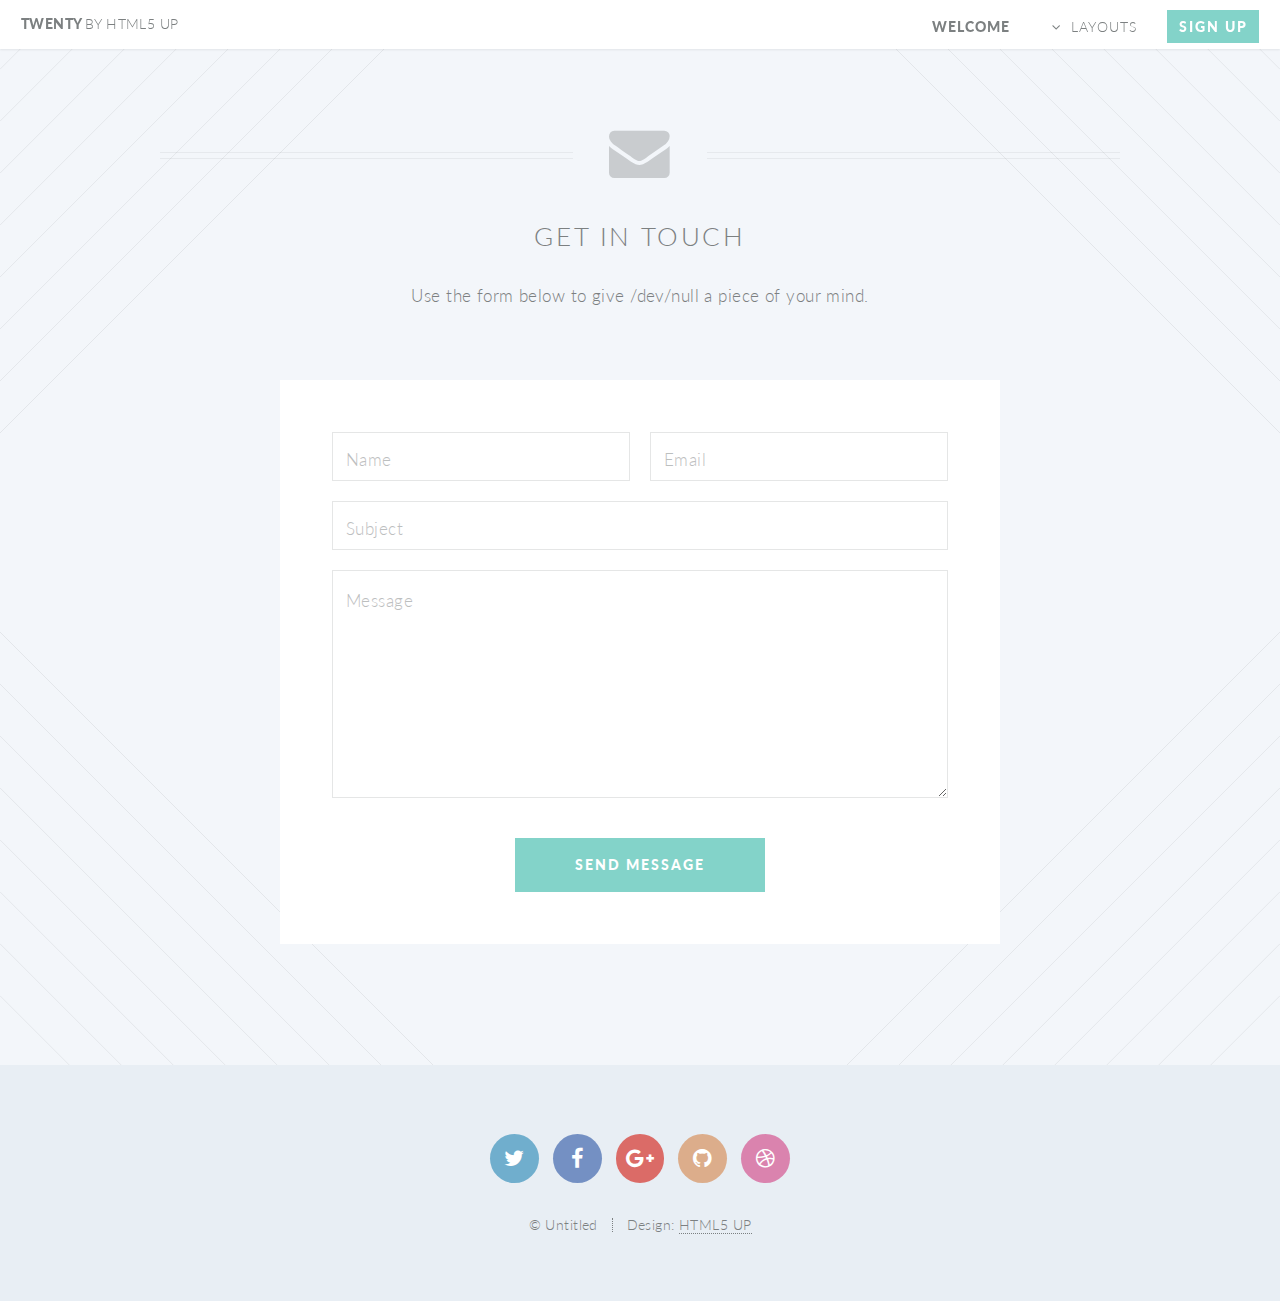
<file: contact.html>
<!DOCTYPE HTML>
<!--
	Twenty by HTML5 UP
	html5up.net | @ajlkn
	Free for personal and commercial use under the CCA 3.0 license (html5up.net/license)
-->
<html>
	<head>
		<title>Contact - Twenty by HTML5 UP</title>
		<meta charset="utf-8" />
		<meta name="viewport" content="width=device-width, initial-scale=1" />
		<!--[if lte IE 8]><script src="assets/js/ie/html5shiv.js"></script><![endif]-->
		<link rel="stylesheet" href="assets/css/main.css" />
		<!--[if lte IE 8]><link rel="stylesheet" href="assets/css/ie8.css" /><![endif]-->
		<!--[if lte IE 9]><link rel="stylesheet" href="assets/css/ie9.css" /><![endif]-->
	</head>
	<body class="contact">
		<div id="page-wrapper">

			<!-- Header -->
				<header id="header">
					<h1 id="logo"><a href="index.html">Twenty <span>by HTML5 UP</span></a></h1>
					<nav id="nav">
						<ul>
							<li class="current"><a href="index.html">Welcome</a></li>
							<li class="submenu">
								<a href="#">Layouts</a>
								<ul>
									<li><a href="left-sidebar.html">Left Sidebar</a></li>
									<li><a href="right-sidebar.html">Right Sidebar</a></li>
									<li><a href="no-sidebar.html">No Sidebar</a></li>
									<li><a href="contact.html">Contact</a></li>
									<li class="submenu">
										<a href="#">Submenu</a>
										<ul>
											<li><a href="#">Dolore Sed</a></li>
											<li><a href="#">Consequat</a></li>
											<li><a href="#">Lorem Magna</a></li>
											<li><a href="#">Sed Magna</a></li>
											<li><a href="#">Ipsum Nisl</a></li>
										</ul>
									</li>
								</ul>
							</li>
							<li><a href="#" class="button special">Sign Up</a></li>
						</ul>
					</nav>
				</header>

			<!-- Main -->
				<article id="main">

					<header class="special container">
						<span class="icon fa-envelope"></span>
						<h2>Get In Touch</h2>
						<p>Use the form below to give /dev/null a piece of your mind.</p>
					</header>

					<!-- One -->
						<section class="wrapper style4 special container 75%">

							<!-- Content -->
								<div class="content">
									<form>
										<div class="row 50%">
											<div class="6u 12u(mobile)">
												<input type="text" name="name" placeholder="Name" />
											</div>
											<div class="6u 12u(mobile)">
												<input type="text" name="email" placeholder="Email" />
											</div>
										</div>
										<div class="row 50%">
											<div class="12u">
												<input type="text" name="subject" placeholder="Subject" />
											</div>
										</div>
										<div class="row 50%">
											<div class="12u">
												<textarea name="message" placeholder="Message" rows="7"></textarea>
											</div>
										</div>
										<div class="row">
											<div class="12u">
												<ul class="buttons">
													<li><input type="submit" class="special" value="Send Message" /></li>
												</ul>
											</div>
										</div>
									</form>
								</div>

						</section>

				</article>

			<!-- Footer -->
				<footer id="footer">

					<ul class="icons">
						<li><a href="#" class="icon circle fa-twitter"><span class="label">Twitter</span></a></li>
						<li><a href="#" class="icon circle fa-facebook"><span class="label">Facebook</span></a></li>
						<li><a href="#" class="icon circle fa-google-plus"><span class="label">Google+</span></a></li>
						<li><a href="#" class="icon circle fa-github"><span class="label">Github</span></a></li>
						<li><a href="#" class="icon circle fa-dribbble"><span class="label">Dribbble</span></a></li>
					</ul>

					<ul class="copyright">
						<li>&copy; Untitled</li><li>Design: <a href="http://html5up.net">HTML5 UP</a></li>
					</ul>

				</footer>

		</div>

		<!-- Scripts -->
			<script src="assets/js/jquery.min.js"></script>
			<script src="assets/js/jquery.dropotron.min.js"></script>
			<script src="assets/js/jquery.scrolly.min.js"></script>
			<script src="assets/js/jquery.scrollgress.min.js"></script>
			<script src="assets/js/skel.min.js"></script>
			<script src="assets/js/util.js"></script>
			<!--[if lte IE 8]><script src="assets/js/ie/respond.min.js"></script><![endif]-->
			<script src="assets/js/main.js"></script>

	</body>
</html>
</file>
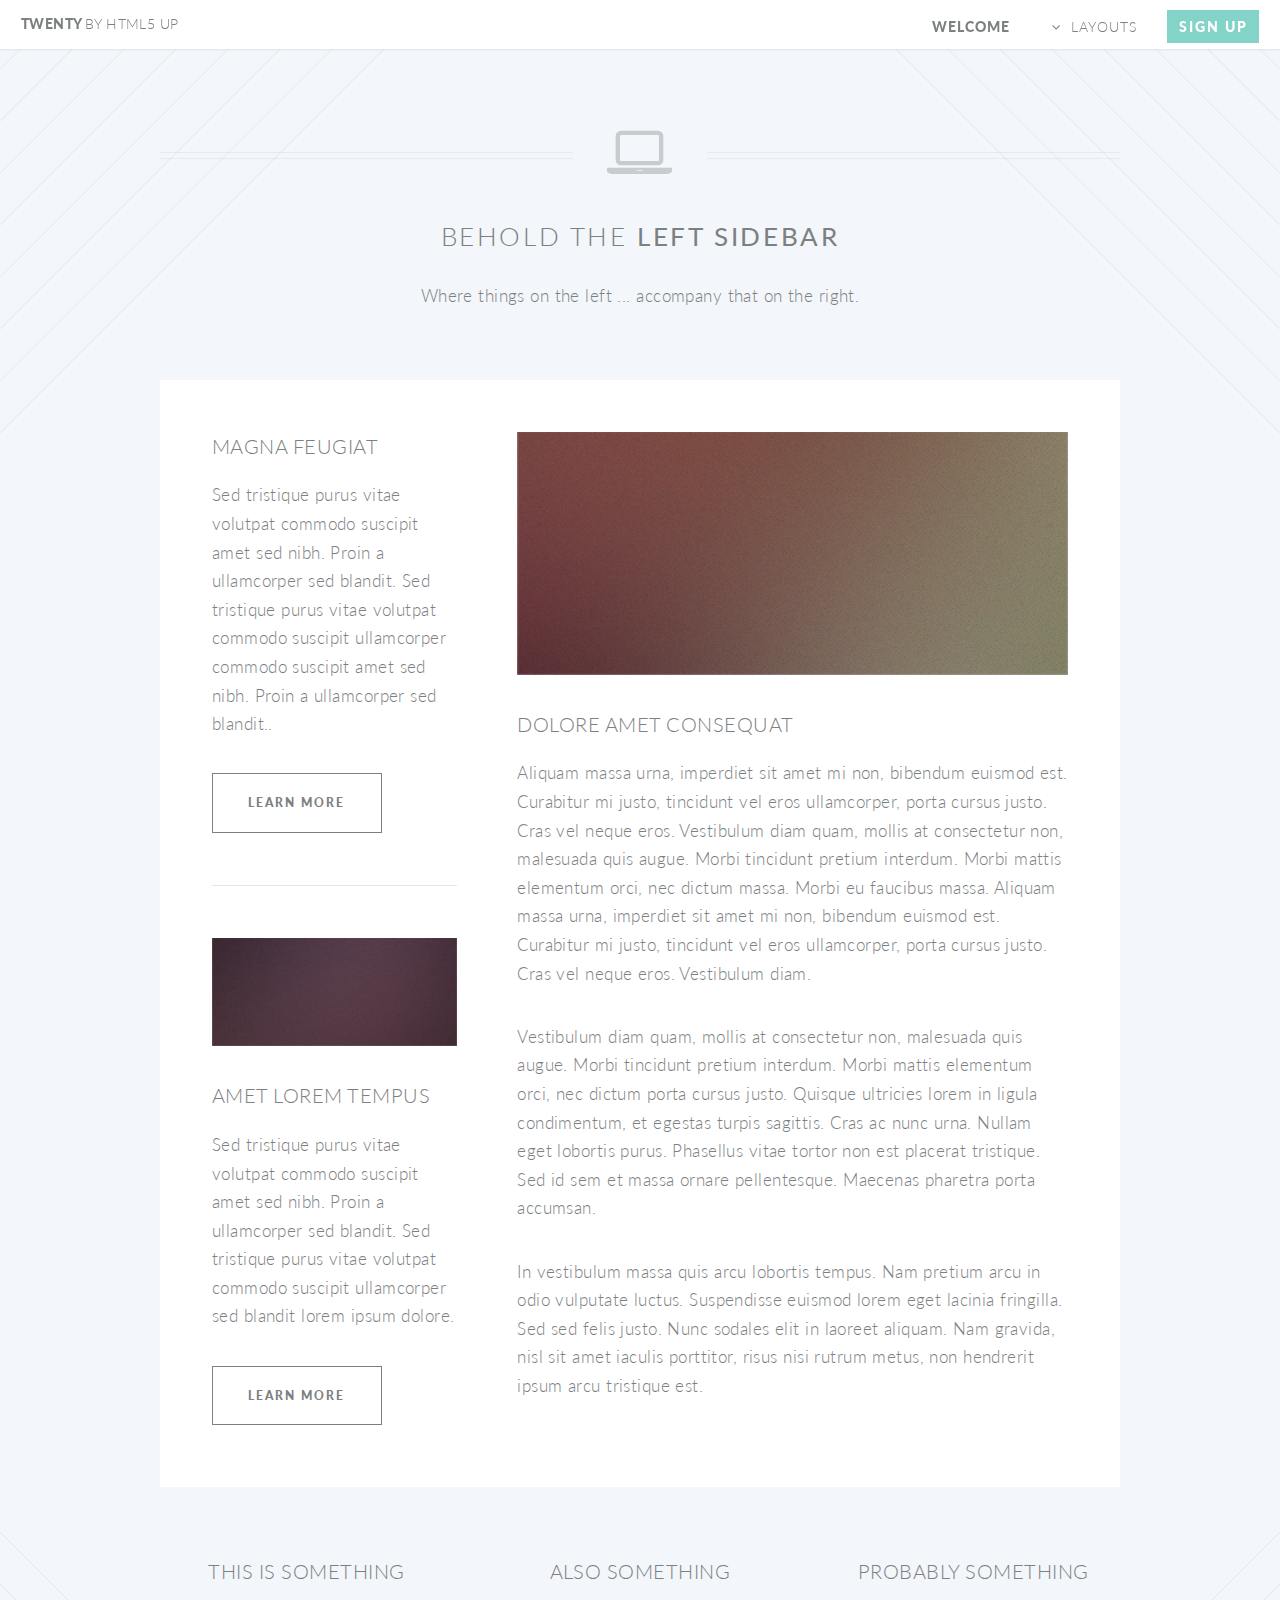
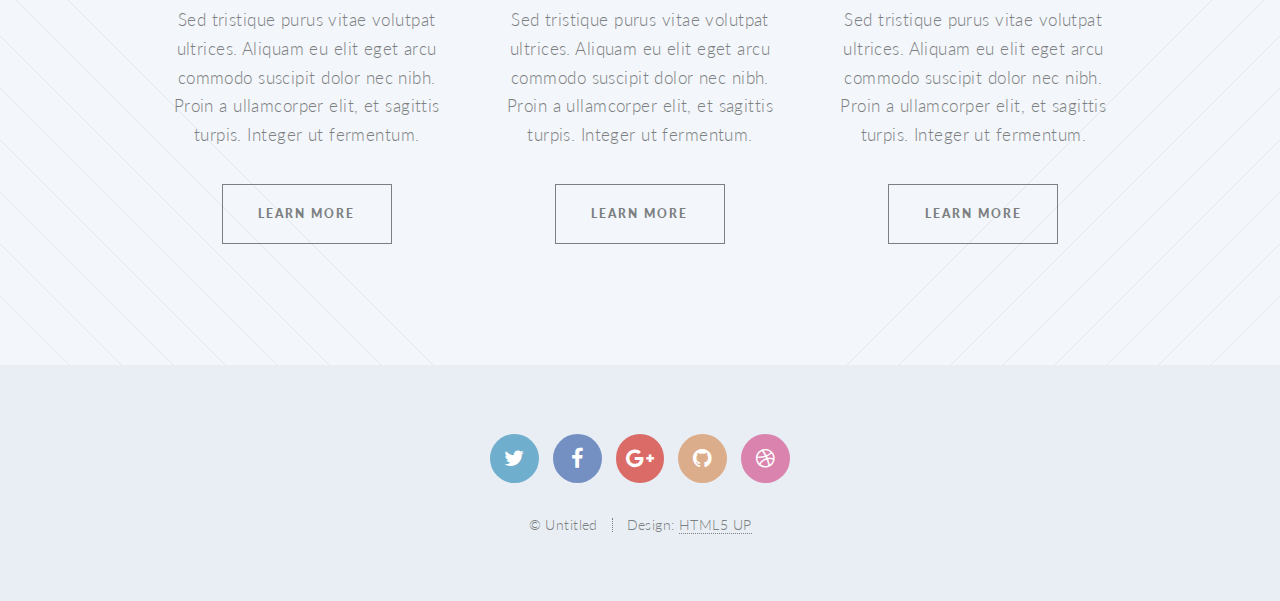
<file: left-sidebar.html>
<!DOCTYPE HTML>
<!--
	Twenty by HTML5 UP
	html5up.net | @ajlkn
	Free for personal and commercial use under the CCA 3.0 license (html5up.net/license)
-->
<html>
	<head>
		<title>Left Sidebar - Twenty by HTML5 UP</title>
		<meta charset="utf-8" />
		<meta name="viewport" content="width=device-width, initial-scale=1" />
		<!--[if lte IE 8]><script src="assets/js/ie/html5shiv.js"></script><![endif]-->
		<link rel="stylesheet" href="assets/css/main.css" />
		<!--[if lte IE 8]><link rel="stylesheet" href="assets/css/ie8.css" /><![endif]-->
		<!--[if lte IE 9]><link rel="stylesheet" href="assets/css/ie9.css" /><![endif]-->
	</head>
	<body class="left-sidebar">
		<div id="page-wrapper">

			<!-- Header -->
				<header id="header">
					<h1 id="logo"><a href="index.html">Twenty <span>by HTML5 UP</span></a></h1>
					<nav id="nav">
						<ul>
							<li class="current"><a href="index.html">Welcome</a></li>
							<li class="submenu">
								<a href="#">Layouts</a>
								<ul>
									<li><a href="left-sidebar.html">Left Sidebar</a></li>
									<li><a href="right-sidebar.html">Right Sidebar</a></li>
									<li><a href="no-sidebar.html">No Sidebar</a></li>
									<li><a href="contact.html">Contact</a></li>
									<li class="submenu">
										<a href="#">Submenu</a>
										<ul>
											<li><a href="#">Dolore Sed</a></li>
											<li><a href="#">Consequat</a></li>
											<li><a href="#">Lorem Magna</a></li>
											<li><a href="#">Sed Magna</a></li>
											<li><a href="#">Ipsum Nisl</a></li>
										</ul>
									</li>
								</ul>
							</li>
							<li><a href="#" class="button special">Sign Up</a></li>
						</ul>
					</nav>
				</header>

			<!-- Main -->
				<article id="main">

					<header class="special container">
						<span class="icon fa-laptop"></span>
						<h2>Behold the <strong>Left Sidebar</strong></h2>
						<p>Where things on the left ... accompany that on the right.</p>
					</header>

					<!-- One -->
						<section class="wrapper style4 container">

							<div class="row 150%">
								<div class="4u 12u(narrower)">

									<!-- Sidebar -->
										<div class="sidebar">
											<section>
												<header>
													<h3>Magna Feugiat</h3>
												</header>
												<p>Sed tristique purus vitae volutpat commodo suscipit amet sed nibh. Proin a ullamcorper sed blandit. Sed tristique purus vitae volutpat commodo suscipit ullamcorper commodo suscipit amet sed nibh. Proin a ullamcorper sed blandit..</p>
												<footer>
													<ul class="buttons">
														<li><a href="#" class="button small">Learn More</a></li>
													</ul>
												</footer>
											</section>

											<section>
												<a href="#" class="image featured"><img src="images/pic03.jpg" alt="" /></a>
												<header>
													<h3>Amet Lorem Tempus</h3>
												</header>
												<p>Sed tristique purus vitae volutpat commodo suscipit amet sed nibh. Proin a ullamcorper sed blandit. Sed tristique purus vitae volutpat commodo suscipit ullamcorper sed blandit lorem ipsum dolore.</p>
												<footer>
													<ul class="buttons">
														<li><a href="#" class="button small">Learn More</a></li>
													</ul>
												</footer>
											</section>
										</div>

								</div>
								<div class="8u 12u(narrower) important(narrower)">

									<!-- Content -->
										<div class="content">
											<section>
												<a href="#" class="image featured"><img src="images/pic02.jpg" alt="" /></a>
												<header>
													<h3>Dolore Amet Consequat</h3>
												</header>
												<p>Aliquam massa urna, imperdiet sit amet mi non, bibendum euismod est. Curabitur mi justo, tincidunt vel eros ullamcorper, porta cursus justo. Cras vel neque eros. Vestibulum diam quam, mollis at consectetur non, malesuada quis augue. Morbi tincidunt pretium interdum. Morbi mattis elementum orci, nec dictum massa. Morbi eu faucibus massa. Aliquam massa urna, imperdiet sit amet mi non, bibendum euismod est. Curabitur mi justo, tincidunt vel eros ullamcorper, porta cursus justo. Cras vel neque eros. Vestibulum diam.</p>
												<p>Vestibulum diam quam, mollis at consectetur non, malesuada quis augue. Morbi tincidunt pretium interdum. Morbi mattis elementum orci, nec dictum porta cursus justo. Quisque ultricies lorem in ligula condimentum, et egestas turpis sagittis. Cras ac nunc urna. Nullam eget lobortis purus. Phasellus vitae tortor non est placerat tristique. Sed id sem et massa ornare pellentesque. Maecenas pharetra porta accumsan. </p>
												<p>In vestibulum massa quis arcu lobortis tempus. Nam pretium arcu in odio vulputate luctus. Suspendisse euismod lorem eget lacinia fringilla. Sed sed felis justo. Nunc sodales elit in laoreet aliquam. Nam gravida, nisl sit amet iaculis porttitor, risus nisi rutrum metus, non hendrerit ipsum arcu tristique est.</p>
											</section>
										</div>

								</div>
							</div>
						</section>

					<!-- Two -->
						<section class="wrapper style1 container special">
							<div class="row">
								<div class="4u 12u(narrower)">

									<section>
										<header>
											<h3>This is Something</h3>
										</header>
										<p>Sed tristique purus vitae volutpat ultrices. Aliquam eu elit eget arcu commodo suscipit dolor nec nibh. Proin a ullamcorper elit, et sagittis turpis. Integer ut fermentum.</p>
										<footer>
											<ul class="buttons">
												<li><a href="#" class="button small">Learn More</a></li>
											</ul>
										</footer>
									</section>

								</div>
								<div class="4u 12u(narrower)">

									<section>
										<header>
											<h3>Also Something</h3>
										</header>
										<p>Sed tristique purus vitae volutpat ultrices. Aliquam eu elit eget arcu commodo suscipit dolor nec nibh. Proin a ullamcorper elit, et sagittis turpis. Integer ut fermentum.</p>
										<footer>
											<ul class="buttons">
												<li><a href="#" class="button small">Learn More</a></li>
											</ul>
										</footer>
									</section>

								</div>
								<div class="4u 12u(narrower)">

									<section>
										<header>
											<h3>Probably Something</h3>
										</header>
										<p>Sed tristique purus vitae volutpat ultrices. Aliquam eu elit eget arcu commodo suscipit dolor nec nibh. Proin a ullamcorper elit, et sagittis turpis. Integer ut fermentum.</p>
										<footer>
											<ul class="buttons">
												<li><a href="#" class="button small">Learn More</a></li>
											</ul>
										</footer>
									</section>

								</div>
							</div>
						</section>

				</article>

			<!-- Footer -->
				<footer id="footer">

					<ul class="icons">
						<li><a href="#" class="icon circle fa-twitter"><span class="label">Twitter</span></a></li>
						<li><a href="#" class="icon circle fa-facebook"><span class="label">Facebook</span></a></li>
						<li><a href="#" class="icon circle fa-google-plus"><span class="label">Google+</span></a></li>
						<li><a href="#" class="icon circle fa-github"><span class="label">Github</span></a></li>
						<li><a href="#" class="icon circle fa-dribbble"><span class="label">Dribbble</span></a></li>
					</ul>

					<ul class="copyright">
						<li>&copy; Untitled</li><li>Design: <a href="http://html5up.net">HTML5 UP</a></li>
					</ul>

				</footer>

		</div>

		<!-- Scripts -->
			<script src="assets/js/jquery.min.js"></script>
			<script src="assets/js/jquery.dropotron.min.js"></script>
			<script src="assets/js/jquery.scrolly.min.js"></script>
			<script src="assets/js/jquery.scrollgress.min.js"></script>
			<script src="assets/js/skel.min.js"></script>
			<script src="assets/js/util.js"></script>
			<!--[if lte IE 8]><script src="assets/js/ie/respond.min.js"></script><![endif]-->
			<script src="assets/js/main.js"></script>

	</body>
</html>
</file>
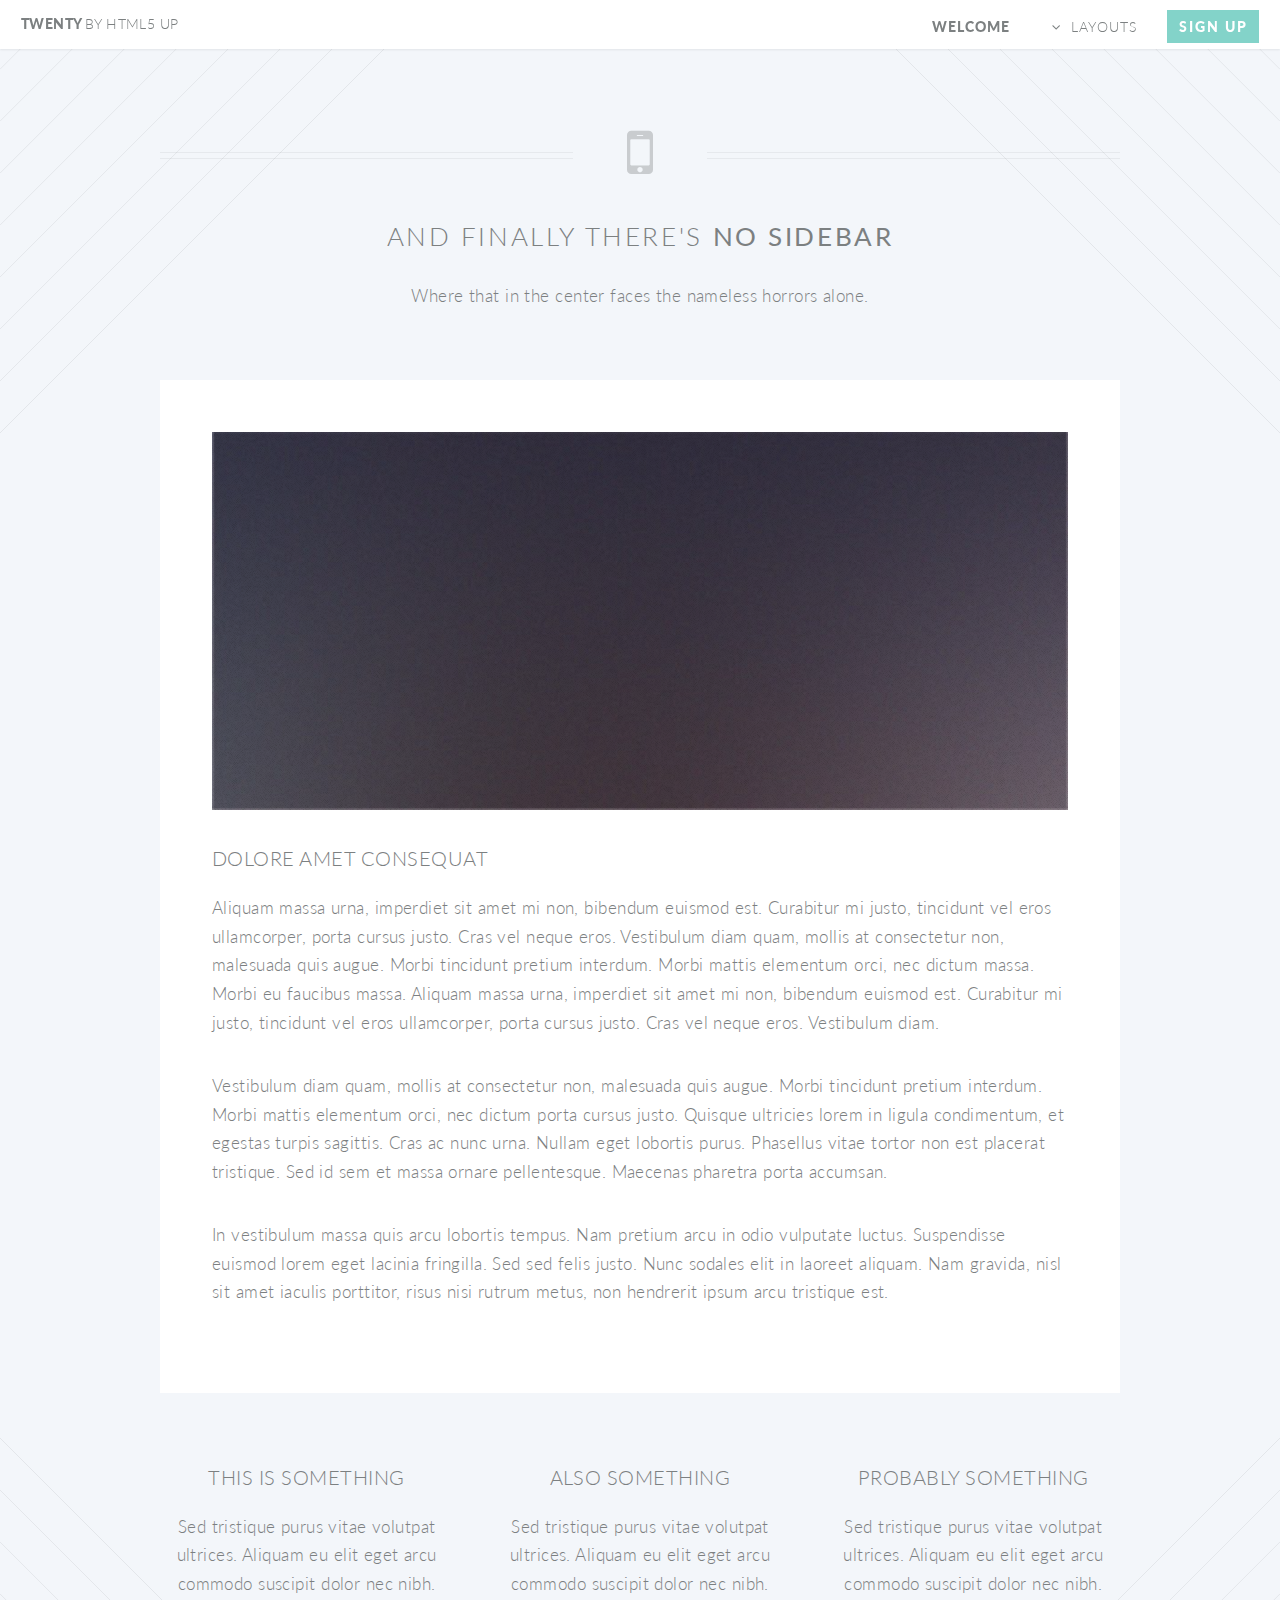
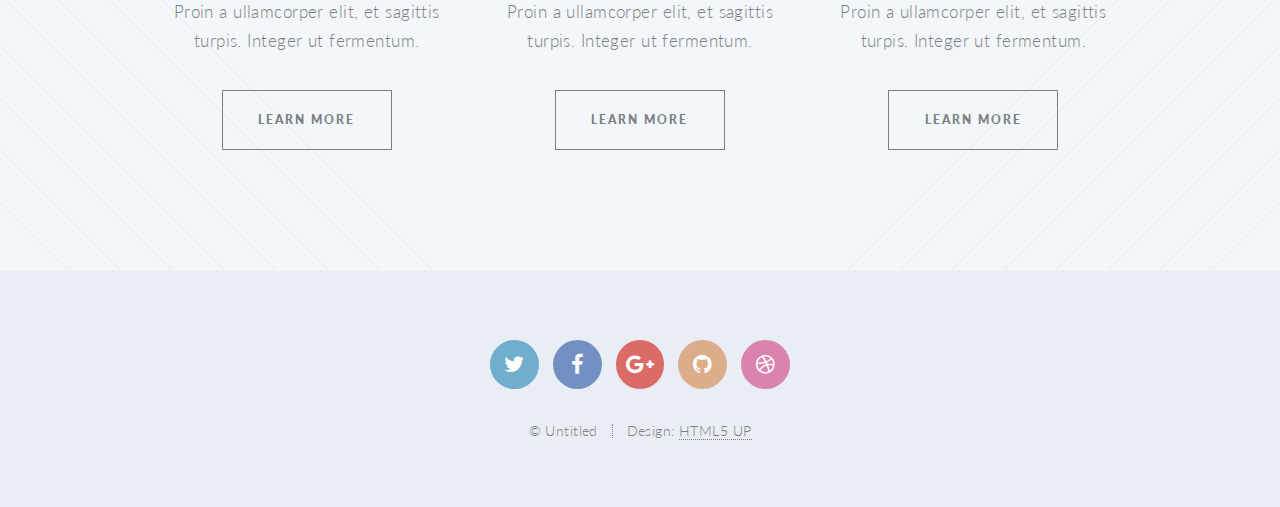
<file: no-sidebar.html>
<!DOCTYPE HTML>
<!--
	Twenty by HTML5 UP
	html5up.net | @ajlkn
	Free for personal and commercial use under the CCA 3.0 license (html5up.net/license)
-->
<html>
	<head>
		<title>No Sidebar - Twenty by HTML5 UP</title>
		<meta charset="utf-8" />
		<meta name="viewport" content="width=device-width, initial-scale=1" />
		<!--[if lte IE 8]><script src="assets/js/ie/html5shiv.js"></script><![endif]-->
		<link rel="stylesheet" href="assets/css/main.css" />
		<!--[if lte IE 8]><link rel="stylesheet" href="assets/css/ie8.css" /><![endif]-->
		<!--[if lte IE 9]><link rel="stylesheet" href="assets/css/ie9.css" /><![endif]-->
	</head>
	<body class="no-sidebar">
		<div id="page-wrapper">

			<!-- Header -->
				<header id="header">
					<h1 id="logo"><a href="index.html">Twenty <span>by HTML5 UP</span></a></h1>
					<nav id="nav">
						<ul>
							<li class="current"><a href="index.html">Welcome</a></li>
							<li class="submenu">
								<a href="#">Layouts</a>
								<ul>
									<li><a href="left-sidebar.html">Left Sidebar</a></li>
									<li><a href="right-sidebar.html">Right Sidebar</a></li>
									<li><a href="no-sidebar.html">No Sidebar</a></li>
									<li><a href="contact.html">Contact</a></li>
									<li class="submenu">
										<a href="#">Submenu</a>
										<ul>
											<li><a href="#">Dolore Sed</a></li>
											<li><a href="#">Consequat</a></li>
											<li><a href="#">Lorem Magna</a></li>
											<li><a href="#">Sed Magna</a></li>
											<li><a href="#">Ipsum Nisl</a></li>
										</ul>
									</li>
								</ul>
							</li>
							<li><a href="#" class="button special">Sign Up</a></li>
						</ul>
					</nav>
				</header>

			<!-- Main -->
				<article id="main">

					<header class="special container">
						<span class="icon fa-mobile"></span>
						<h2>And finally there's <strong>No Sidebar</strong></h2>
						<p>Where that in the center faces the nameless horrors alone.</p>
					</header>

					<!-- One -->
						<section class="wrapper style4 container">

							<!-- Content -->
								<div class="content">
									<section>
										<a href="#" class="image featured"><img src="images/pic04.jpg" alt="" /></a>
										<header>
											<h3>Dolore Amet Consequat</h3>
										</header>
										<p>Aliquam massa urna, imperdiet sit amet mi non, bibendum euismod est. Curabitur mi justo, tincidunt vel eros ullamcorper, porta cursus justo. Cras vel neque eros. Vestibulum diam quam, mollis at consectetur non, malesuada quis augue. Morbi tincidunt pretium interdum. Morbi mattis elementum orci, nec dictum massa. Morbi eu faucibus massa. Aliquam massa urna, imperdiet sit amet mi non, bibendum euismod est. Curabitur mi justo, tincidunt vel eros ullamcorper, porta cursus justo. Cras vel neque eros. Vestibulum diam.</p>
										<p>Vestibulum diam quam, mollis at consectetur non, malesuada quis augue. Morbi tincidunt pretium interdum. Morbi mattis elementum orci, nec dictum porta cursus justo. Quisque ultricies lorem in ligula condimentum, et egestas turpis sagittis. Cras ac nunc urna. Nullam eget lobortis purus. Phasellus vitae tortor non est placerat tristique. Sed id sem et massa ornare pellentesque. Maecenas pharetra porta accumsan. </p>
										<p>In vestibulum massa quis arcu lobortis tempus. Nam pretium arcu in odio vulputate luctus. Suspendisse euismod lorem eget lacinia fringilla. Sed sed felis justo. Nunc sodales elit in laoreet aliquam. Nam gravida, nisl sit amet iaculis porttitor, risus nisi rutrum metus, non hendrerit ipsum arcu tristique est.</p>
									</section>
								</div>

						</section>

					<!-- Two -->
						<section class="wrapper style1 container special">
							<div class="row">
								<div class="4u 12u(narrower)">

									<section>
										<header>
											<h3>This is Something</h3>
										</header>
										<p>Sed tristique purus vitae volutpat ultrices. Aliquam eu elit eget arcu commodo suscipit dolor nec nibh. Proin a ullamcorper elit, et sagittis turpis. Integer ut fermentum.</p>
										<footer>
											<ul class="buttons">
												<li><a href="#" class="button small">Learn More</a></li>
											</ul>
										</footer>
									</section>

								</div>
								<div class="4u 12u(narrower)">

									<section>
										<header>
											<h3>Also Something</h3>
										</header>
										<p>Sed tristique purus vitae volutpat ultrices. Aliquam eu elit eget arcu commodo suscipit dolor nec nibh. Proin a ullamcorper elit, et sagittis turpis. Integer ut fermentum.</p>
										<footer>
											<ul class="buttons">
												<li><a href="#" class="button small">Learn More</a></li>
											</ul>
										</footer>
									</section>

								</div>
								<div class="4u 12u(narrower)">

									<section>
										<header>
											<h3>Probably Something</h3>
										</header>
										<p>Sed tristique purus vitae volutpat ultrices. Aliquam eu elit eget arcu commodo suscipit dolor nec nibh. Proin a ullamcorper elit, et sagittis turpis. Integer ut fermentum.</p>
										<footer>
											<ul class="buttons">
												<li><a href="#" class="button small">Learn More</a></li>
											</ul>
										</footer>
									</section>

								</div>
							</div>
						</section>

				</article>

			<!-- Footer -->
				<footer id="footer">

					<ul class="icons">
						<li><a href="#" class="icon circle fa-twitter"><span class="label">Twitter</span></a></li>
						<li><a href="#" class="icon circle fa-facebook"><span class="label">Facebook</span></a></li>
						<li><a href="#" class="icon circle fa-google-plus"><span class="label">Google+</span></a></li>
						<li><a href="#" class="icon circle fa-github"><span class="label">Github</span></a></li>
						<li><a href="#" class="icon circle fa-dribbble"><span class="label">Dribbble</span></a></li>
					</ul>

					<ul class="copyright">
						<li>&copy; Untitled</li><li>Design: <a href="http://html5up.net">HTML5 UP</a></li>
					</ul>

				</footer>

		</div>

		<!-- Scripts -->
			<script src="assets/js/jquery.min.js"></script>
			<script src="assets/js/jquery.dropotron.min.js"></script>
			<script src="assets/js/jquery.scrolly.min.js"></script>
			<script src="assets/js/jquery.scrollgress.min.js"></script>
			<script src="assets/js/skel.min.js"></script>
			<script src="assets/js/util.js"></script>
			<!--[if lte IE 8]><script src="assets/js/ie/respond.min.js"></script><![endif]-->
			<script src="assets/js/main.js"></script>

	</body>
</html>
</file>
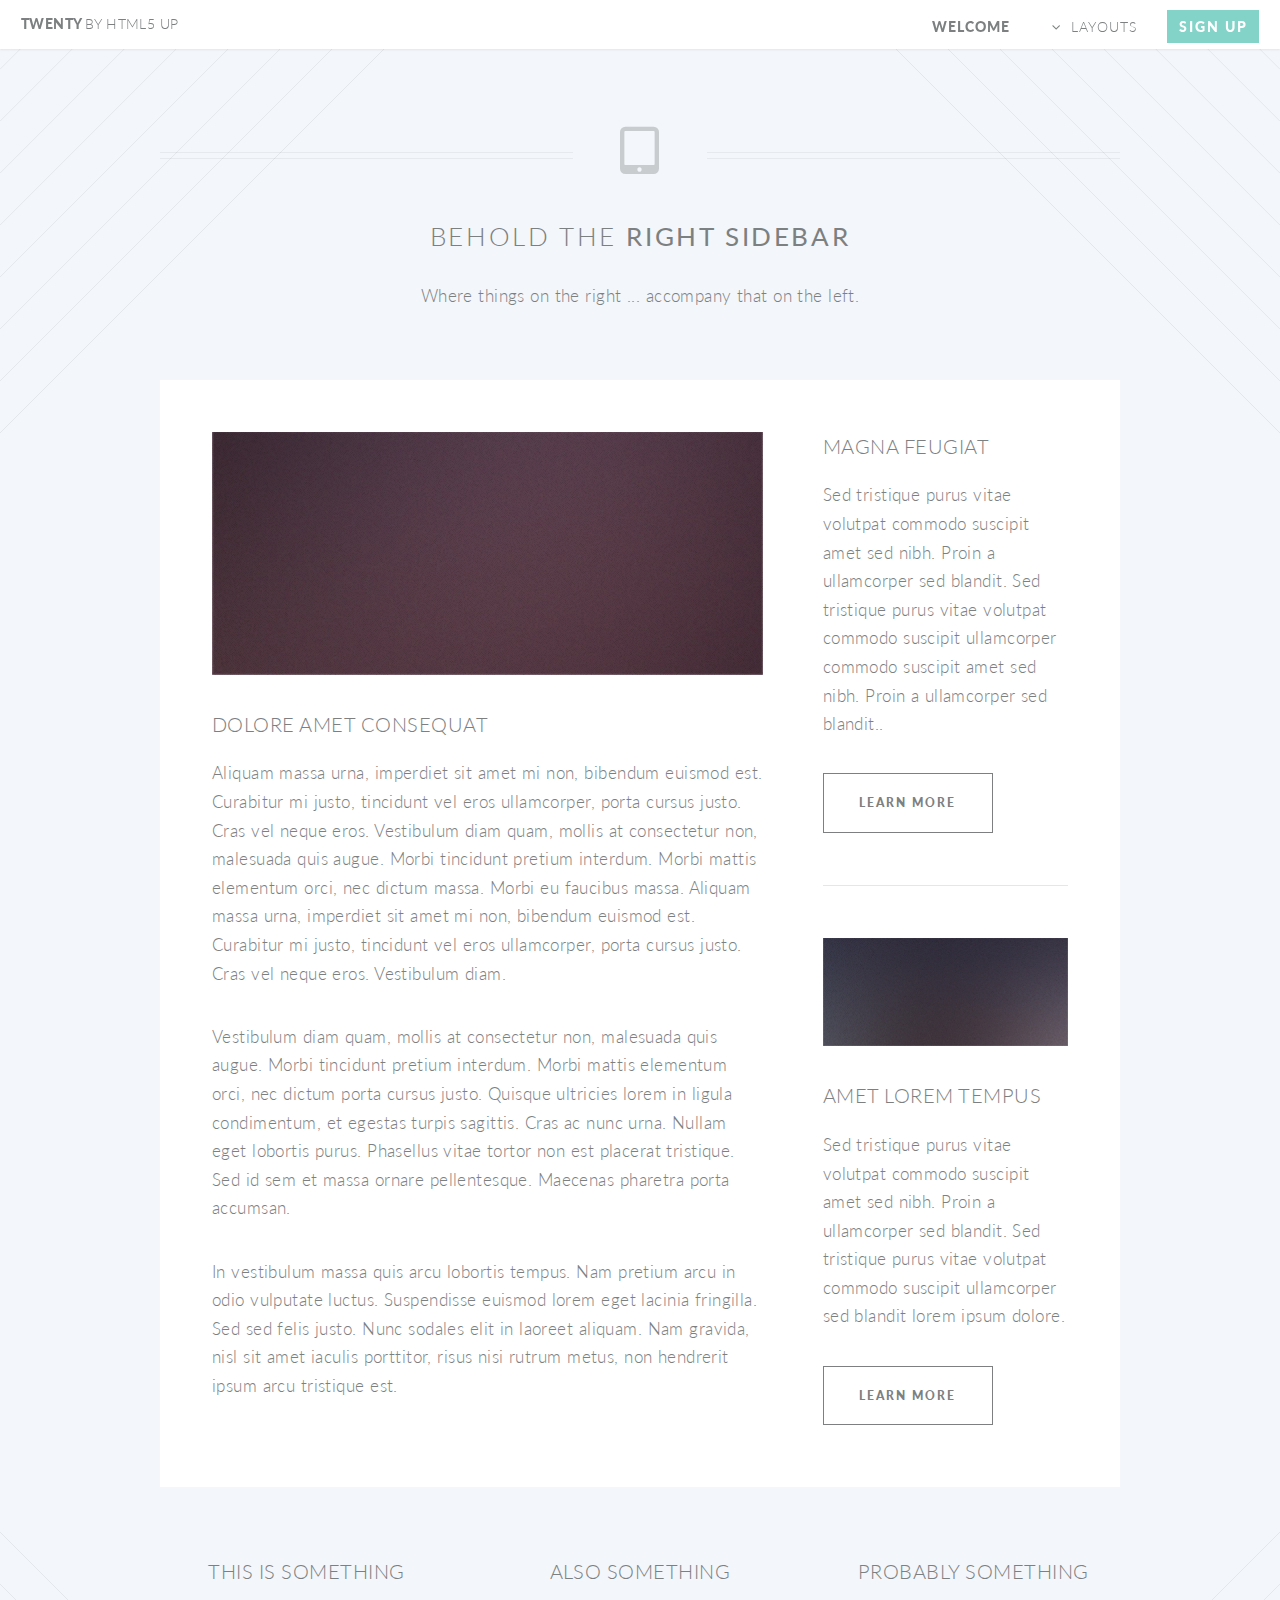
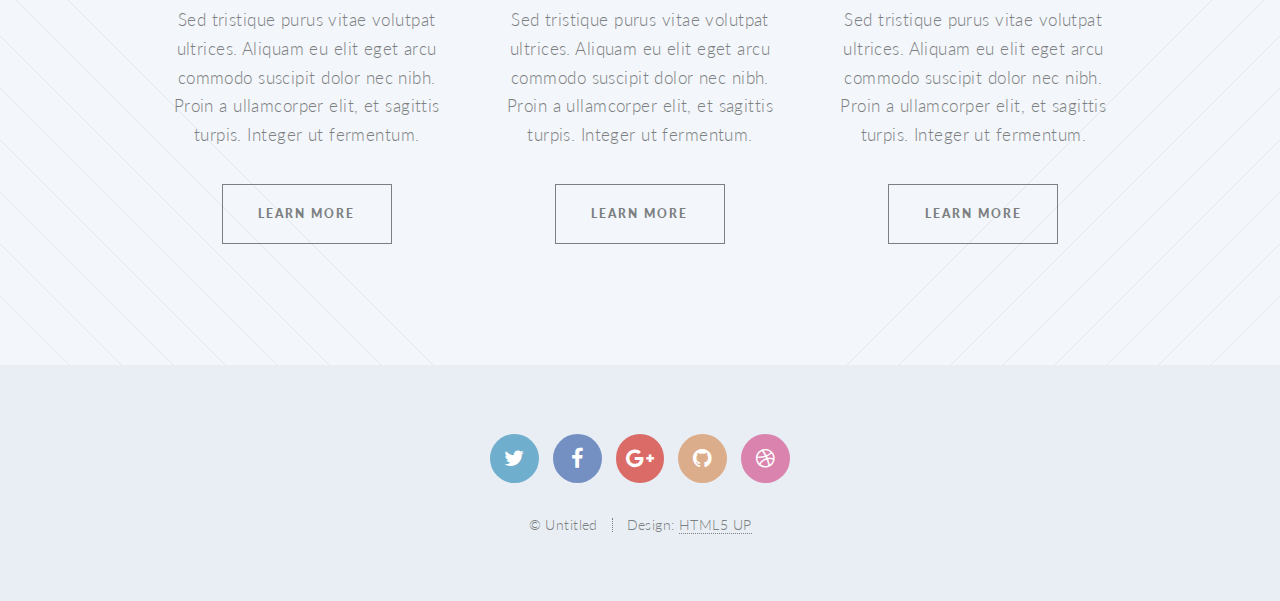
<file: right-sidebar.html>
<!DOCTYPE HTML>
<!--
	Twenty by HTML5 UP
	html5up.net | @ajlkn
	Free for personal and commercial use under the CCA 3.0 license (html5up.net/license)
-->
<html>
	<head>
		<title>Right Sidebar - Twenty by HTML5 UP</title>
		<meta charset="utf-8" />
		<meta name="viewport" content="width=device-width, initial-scale=1" />
		<!--[if lte IE 8]><script src="assets/js/ie/html5shiv.js"></script><![endif]-->
		<link rel="stylesheet" href="assets/css/main.css" />
		<!--[if lte IE 8]><link rel="stylesheet" href="assets/css/ie8.css" /><![endif]-->
		<!--[if lte IE 9]><link rel="stylesheet" href="assets/css/ie9.css" /><![endif]-->
	</head>
	<body class="right-sidebar">
		<div id="page-wrapper">

			<!-- Header -->
				<header id="header">
					<h1 id="logo"><a href="index.html">Twenty <span>by HTML5 UP</span></a></h1>
					<nav id="nav">
						<ul>
							<li class="current"><a href="index.html">Welcome</a></li>
							<li class="submenu">
								<a href="#">Layouts</a>
								<ul>
									<li><a href="left-sidebar.html">Left Sidebar</a></li>
									<li><a href="right-sidebar.html">Right Sidebar</a></li>
									<li><a href="no-sidebar.html">No Sidebar</a></li>
									<li><a href="contact.html">Contact</a></li>
									<li class="submenu">
										<a href="#">Submenu</a>
										<ul>
											<li><a href="#">Dolore Sed</a></li>
											<li><a href="#">Consequat</a></li>
											<li><a href="#">Lorem Magna</a></li>
											<li><a href="#">Sed Magna</a></li>
											<li><a href="#">Ipsum Nisl</a></li>
										</ul>
									</li>
								</ul>
							</li>
							<li><a href="#" class="button special">Sign Up</a></li>
						</ul>
					</nav>
				</header>

			<!-- Main -->
				<article id="main">

					<header class="special container">
						<span class="icon fa-tablet"></span>
						<h2>Behold the <strong>Right Sidebar</strong></h2>
						<p>Where things on the right ... accompany that on the left.</p>
					</header>

					<!-- One -->
						<section class="wrapper style4 container">

							<div class="row 150%">
								<div class="8u 12u(narrower)">

									<!-- Content -->
										<div class="content">
											<section>
												<a href="#" class="image featured"><img src="images/pic03.jpg" alt="" /></a>
												<header>
													<h3>Dolore Amet Consequat</h3>
												</header>
												<p>Aliquam massa urna, imperdiet sit amet mi non, bibendum euismod est. Curabitur mi justo, tincidunt vel eros ullamcorper, porta cursus justo. Cras vel neque eros. Vestibulum diam quam, mollis at consectetur non, malesuada quis augue. Morbi tincidunt pretium interdum. Morbi mattis elementum orci, nec dictum massa. Morbi eu faucibus massa. Aliquam massa urna, imperdiet sit amet mi non, bibendum euismod est. Curabitur mi justo, tincidunt vel eros ullamcorper, porta cursus justo. Cras vel neque eros. Vestibulum diam.</p>
												<p>Vestibulum diam quam, mollis at consectetur non, malesuada quis augue. Morbi tincidunt pretium interdum. Morbi mattis elementum orci, nec dictum porta cursus justo. Quisque ultricies lorem in ligula condimentum, et egestas turpis sagittis. Cras ac nunc urna. Nullam eget lobortis purus. Phasellus vitae tortor non est placerat tristique. Sed id sem et massa ornare pellentesque. Maecenas pharetra porta accumsan. </p>
												<p>In vestibulum massa quis arcu lobortis tempus. Nam pretium arcu in odio vulputate luctus. Suspendisse euismod lorem eget lacinia fringilla. Sed sed felis justo. Nunc sodales elit in laoreet aliquam. Nam gravida, nisl sit amet iaculis porttitor, risus nisi rutrum metus, non hendrerit ipsum arcu tristique est.</p>
											</section>
										</div>

								</div>
								<div class="4u 12u(narrower)">

									<!-- Sidebar -->
										<div class="sidebar">
											<section>
												<header>
													<h3>Magna Feugiat</h3>
												</header>
												<p>Sed tristique purus vitae volutpat commodo suscipit amet sed nibh. Proin a ullamcorper sed blandit. Sed tristique purus vitae volutpat commodo suscipit ullamcorper commodo suscipit amet sed nibh. Proin a ullamcorper sed blandit..</p>
												<footer>
													<ul class="buttons">
														<li><a href="#" class="button small">Learn More</a></li>
													</ul>
												</footer>
											</section>

											<section>
												<a href="#" class="image featured"><img src="images/pic04.jpg" alt="" /></a>
												<header>
													<h3>Amet Lorem Tempus</h3>
												</header>
												<p>Sed tristique purus vitae volutpat commodo suscipit amet sed nibh. Proin a ullamcorper sed blandit. Sed tristique purus vitae volutpat commodo suscipit ullamcorper sed blandit lorem ipsum dolore.</p>
												<footer>
													<ul class="buttons">
														<li><a href="#" class="button small">Learn More</a></li>
													</ul>
												</footer>
											</section>
										</div>

								</div>
							</div>
						</section>

					<!-- Two -->
						<section class="wrapper style1 container special">
							<div class="row">
								<div class="4u 12u(narrower)">

									<section>
										<header>
											<h3>This is Something</h3>
										</header>
										<p>Sed tristique purus vitae volutpat ultrices. Aliquam eu elit eget arcu commodo suscipit dolor nec nibh. Proin a ullamcorper elit, et sagittis turpis. Integer ut fermentum.</p>
										<footer>
											<ul class="buttons">
												<li><a href="#" class="button small">Learn More</a></li>
											</ul>
										</footer>
									</section>

								</div>
								<div class="4u 12u(narrower)">

									<section>
										<header>
											<h3>Also Something</h3>
										</header>
										<p>Sed tristique purus vitae volutpat ultrices. Aliquam eu elit eget arcu commodo suscipit dolor nec nibh. Proin a ullamcorper elit, et sagittis turpis. Integer ut fermentum.</p>
										<footer>
											<ul class="buttons">
												<li><a href="#" class="button small">Learn More</a></li>
											</ul>
										</footer>
									</section>

								</div>
								<div class="4u 12u(narrower)">

									<section>
										<header>
											<h3>Probably Something</h3>
										</header>
										<p>Sed tristique purus vitae volutpat ultrices. Aliquam eu elit eget arcu commodo suscipit dolor nec nibh. Proin a ullamcorper elit, et sagittis turpis. Integer ut fermentum.</p>
										<footer>
											<ul class="buttons">
												<li><a href="#" class="button small">Learn More</a></li>
											</ul>
										</footer>
									</section>

								</div>
							</div>
						</section>

				</article>

			<!-- Footer -->
				<footer id="footer">

					<ul class="icons">
						<li><a href="#" class="icon circle fa-twitter"><span class="label">Twitter</span></a></li>
						<li><a href="#" class="icon circle fa-facebook"><span class="label">Facebook</span></a></li>
						<li><a href="#" class="icon circle fa-google-plus"><span class="label">Google+</span></a></li>
						<li><a href="#" class="icon circle fa-github"><span class="label">Github</span></a></li>
						<li><a href="#" class="icon circle fa-dribbble"><span class="label">Dribbble</span></a></li>
					</ul>

					<ul class="copyright">
						<li>&copy; Untitled</li><li>Design: <a href="http://html5up.net">HTML5 UP</a></li>
					</ul>

				</footer>

		</div>

		<!-- Scripts -->
			<script src="assets/js/jquery.min.js"></script>
			<script src="assets/js/jquery.dropotron.min.js"></script>
			<script src="assets/js/jquery.scrolly.min.js"></script>
			<script src="assets/js/jquery.scrollgress.min.js"></script>
			<script src="assets/js/skel.min.js"></script>
			<script src="assets/js/util.js"></script>
			<!--[if lte IE 8]><script src="assets/js/ie/respond.min.js"></script><![endif]-->
			<script src="assets/js/main.js"></script>

	</body>
</html>
</file>
<file: assets/css/ie8.css>
/*
	Twenty by HTML5 UP
	html5up.net | @ajlkn
	Free for personal and commercial use under the CCA 3.0 license (html5up.net/license)
*/

/* Section/Article */

	section > .last-child, section.last-child,
	article > .last-child,
	article.last-child {
		margin-bottom: 0;
	}

/* Banner */

	#banner {
		background-image: url("../../images/banner.jpg");
		background-repeat: no-repeat;
		background-size: cover;
		background-position: auto;
		-ms-behavior: url("assets/js/ie/backgroundsize.min.htc");
	}

		#banner .inner {
			background: #341b2b;
		}

/* CTA */

	#cta {
		background-image: url("../../images/banner.jpg");
		background-repeat: no-repeat;
		background-size: cover;
		background-position: auto;
		-ms-behavior: url("assets/js/ie/backgroundsize.min.htc");
	}
</file>
<file: assets/css/ie9.css>
/*
	Twenty by HTML5 UP
	html5up.net | @ajlkn
	Free for personal and commercial use under the CCA 3.0 license (html5up.net/license)
*/

/* Banner */

	#banner .inner {
		opacity: 1.0;
	}
</file>
<file: assets/css/main.css>
@import url("font-awesome.min.css");
@import url("https://fonts.googleapis.com/css?family=Lato:300,400,900");

/*
	Twenty by HTML5 UP
	html5up.net | @ajlkn
	Free for personal and commercial use under the CCA 3.0 license (html5up.net/license)
*/

/* Reset */

	html, body, div, span, applet, object, iframe, h1, h2, h3, h4, h5, h6, p, blockquote, pre, a, abbr, acronym, address, big, cite, code, del, dfn, em, img, ins, kbd, q, s, samp, small, strike, strong, sub, sup, tt, var, b, u, i, center, dl, dt, dd, ol, ul, li, fieldset, form, label, legend, table, caption, tbody, tfoot, thead, tr, th, td, article, aside, canvas, details, embed, figure, figcaption, footer, header, hgroup, menu, nav, output, ruby, section, summary, time, mark, audio, video {
		margin: 0;
		padding: 0;
		border: 0;
		font-size: 100%;
		font: inherit;
		vertical-align: baseline;
	}

	article, aside, details, figcaption, figure, footer, header, hgroup, menu, nav, section {
		display: block;
	}

	body {
		line-height: 1;
	}

	ol, ul {
		list-style: none;
	}

	blockquote, q {
		quotes: none;
	}

	blockquote:before, blockquote:after, q:before, q:after {
		content: '';
		content: none;
	}

	table {
		border-collapse: collapse;
		border-spacing: 0;
	}

	body {
		-webkit-text-size-adjust: none;
	}

/* Box Model */

	*, *:before, *:after {
		-moz-box-sizing: border-box;
		-webkit-box-sizing: border-box;
		box-sizing: border-box;
	}

/* Containers */

	.container {
		margin-left: auto;
		margin-right: auto;
	}

	.container.\31 25\25 {
		width: 100%;
		max-width: 1750px;
		min-width: 1400px;
	}

	.container.\37 5\25 {
		width: 1050px;
	}

	.container.\35 0\25 {
		width: 700px;
	}

	.container.\32 5\25 {
		width: 350px;
	}

	.container {
		width: 1400px;
	}

	@media screen and (max-width: 1680px) {

		.container.\31 25\25 {
			width: 100%;
			max-width: 1500px;
			min-width: 1200px;
		}

		.container.\37 5\25 {
			width: 900px;
		}

		.container.\35 0\25 {
			width: 600px;
		}

		.container.\32 5\25 {
			width: 300px;
		}

		.container {
			width: 1200px;
		}

	}

	@media screen and (max-width: 1280px) {

		.container.\31 25\25 {
			width: 100%;
			max-width: 1200px;
			min-width: 960px;
		}

		.container.\37 5\25 {
			width: 720px;
		}

		.container.\35 0\25 {
			width: 480px;
		}

		.container.\32 5\25 {
			width: 240px;
		}

		.container {
			width: 960px;
		}

	}

	@media screen and (max-width: 980px) {

		.container.\31 25\25 {
			width: 100%;
			max-width: 118.75%;
			min-width: 95%;
		}

		.container.\37 5\25 {
			width: 71.25%;
		}

		.container.\35 0\25 {
			width: 47.5%;
		}

		.container.\32 5\25 {
			width: 23.75%;
		}

		.container {
			width: 95%;
		}

	}

	@media screen and (max-width: 840px) {

		.container.\31 25\25 {
			width: 100%;
			max-width: 118.75%;
			min-width: 95%;
		}

		.container.\37 5\25 {
			width: 71.25%;
		}

		.container.\35 0\25 {
			width: 47.5%;
		}

		.container.\32 5\25 {
			width: 23.75%;
		}

		.container {
			width: 95% !important;
		}

	}

	@media screen and (max-width: 736px) {

		.container.\31 25\25 {
			width: 100%;
			max-width: 125%;
			min-width: 100%;
		}

		.container.\37 5\25 {
			width: 75%;
		}

		.container.\35 0\25 {
			width: 50%;
		}

		.container.\32 5\25 {
			width: 25%;
		}

		.container {
			width: 100% !important;
		}

	}

/* Grid */

	.row {
		border-bottom: solid 1px transparent;
		-moz-box-sizing: border-box;
		-webkit-box-sizing: border-box;
		box-sizing: border-box;
	}

	.row > * {
		float: left;
		-moz-box-sizing: border-box;
		-webkit-box-sizing: border-box;
		box-sizing: border-box;
	}

	.row:after, .row:before {
		content: '';
		display: block;
		clear: both;
		height: 0;
	}

	.row.uniform > * > :first-child {
		margin-top: 0;
	}

	.row.uniform > * > :last-child {
		margin-bottom: 0;
	}

	.row.\30 \25 > * {
		padding: 0px 0 0 0px;
	}

	.row.\30 \25 {
		margin: 0px 0 -1px 0px;
	}

	.row.uniform.\30 \25 > * {
		padding: 0px 0 0 0px;
	}

	.row.uniform.\30 \25 {
		margin: 0px 0 -1px 0px;
	}

	.row > * {
		padding: 50px 0 0 50px;
	}

	.row {
		margin: -50px 0 -1px -50px;
	}

	.row.uniform > * {
		padding: 50px 0 0 50px;
	}

	.row.uniform {
		margin: -50px 0 -1px -50px;
	}

	.row.\32 00\25 > * {
		padding: 100px 0 0 100px;
	}

	.row.\32 00\25 {
		margin: -100px 0 -1px -100px;
	}

	.row.uniform.\32 00\25 > * {
		padding: 100px 0 0 100px;
	}

	.row.uniform.\32 00\25 {
		margin: -100px 0 -1px -100px;
	}

	.row.\31 50\25 > * {
		padding: 75px 0 0 75px;
	}

	.row.\31 50\25 {
		margin: -75px 0 -1px -75px;
	}

	.row.uniform.\31 50\25 > * {
		padding: 75px 0 0 75px;
	}

	.row.uniform.\31 50\25 {
		margin: -75px 0 -1px -75px;
	}

	.row.\35 0\25 > * {
		padding: 25px 0 0 25px;
	}

	.row.\35 0\25 {
		margin: -25px 0 -1px -25px;
	}

	.row.uniform.\35 0\25 > * {
		padding: 25px 0 0 25px;
	}

	.row.uniform.\35 0\25 {
		margin: -25px 0 -1px -25px;
	}

	.row.\32 5\25 > * {
		padding: 12.5px 0 0 12.5px;
	}

	.row.\32 5\25 {
		margin: -12.5px 0 -1px -12.5px;
	}

	.row.uniform.\32 5\25 > * {
		padding: 12.5px 0 0 12.5px;
	}

	.row.uniform.\32 5\25 {
		margin: -12.5px 0 -1px -12.5px;
	}

	.\31 2u, .\31 2u\24 {
		width: 100%;
		clear: none;
		margin-left: 0;
	}

	.\31 1u, .\31 1u\24 {
		width: 91.6666666667%;
		clear: none;
		margin-left: 0;
	}

	.\31 0u, .\31 0u\24 {
		width: 83.3333333333%;
		clear: none;
		margin-left: 0;
	}

	.\39 u, .\39 u\24 {
		width: 75%;
		clear: none;
		margin-left: 0;
	}

	.\38 u, .\38 u\24 {
		width: 66.6666666667%;
		clear: none;
		margin-left: 0;
	}

	.\37 u, .\37 u\24 {
		width: 58.3333333333%;
		clear: none;
		margin-left: 0;
	}

	.\36 u, .\36 u\24 {
		width: 50%;
		clear: none;
		margin-left: 0;
	}

	.\35 u, .\35 u\24 {
		width: 41.6666666667%;
		clear: none;
		margin-left: 0;
	}

	.\34 u, .\34 u\24 {
		width: 33.3333333333%;
		clear: none;
		margin-left: 0;
	}

	.\33 u, .\33 u\24 {
		width: 25%;
		clear: none;
		margin-left: 0;
	}

	.\32 u, .\32 u\24 {
		width: 16.6666666667%;
		clear: none;
		margin-left: 0;
	}

	.\31 u, .\31 u\24 {
		width: 8.3333333333%;
		clear: none;
		margin-left: 0;
	}

	.\31 2u\24 + *,
	.\31 1u\24 + *,
	.\31 0u\24 + *,
	.\39 u\24 + *,
	.\38 u\24 + *,
	.\37 u\24 + *,
	.\36 u\24 + *,
	.\35 u\24 + *,
	.\34 u\24 + *,
	.\33 u\24 + *,
	.\32 u\24 + *,
	.\31 u\24 + * {
		clear: left;
	}

	.\-11u {
		margin-left: 91.66667%;
	}

	.\-10u {
		margin-left: 83.33333%;
	}

	.\-9u {
		margin-left: 75%;
	}

	.\-8u {
		margin-left: 66.66667%;
	}

	.\-7u {
		margin-left: 58.33333%;
	}

	.\-6u {
		margin-left: 50%;
	}

	.\-5u {
		margin-left: 41.66667%;
	}

	.\-4u {
		margin-left: 33.33333%;
	}

	.\-3u {
		margin-left: 25%;
	}

	.\-2u {
		margin-left: 16.66667%;
	}

	.\-1u {
		margin-left: 8.33333%;
	}

	@media screen and (max-width: 1680px) {

		.row > * {
			padding: 40px 0 0 40px;
		}

		.row {
			margin: -40px 0 -1px -40px;
		}

		.row.uniform > * {
			padding: 40px 0 0 40px;
		}

		.row.uniform {
			margin: -40px 0 -1px -40px;
		}

		.row.\32 00\25 > * {
			padding: 80px 0 0 80px;
		}

		.row.\32 00\25 {
			margin: -80px 0 -1px -80px;
		}

		.row.uniform.\32 00\25 > * {
			padding: 80px 0 0 80px;
		}

		.row.uniform.\32 00\25 {
			margin: -80px 0 -1px -80px;
		}

		.row.\31 50\25 > * {
			padding: 60px 0 0 60px;
		}

		.row.\31 50\25 {
			margin: -60px 0 -1px -60px;
		}

		.row.uniform.\31 50\25 > * {
			padding: 60px 0 0 60px;
		}

		.row.uniform.\31 50\25 {
			margin: -60px 0 -1px -60px;
		}

		.row.\35 0\25 > * {
			padding: 20px 0 0 20px;
		}

		.row.\35 0\25 {
			margin: -20px 0 -1px -20px;
		}

		.row.uniform.\35 0\25 > * {
			padding: 20px 0 0 20px;
		}

		.row.uniform.\35 0\25 {
			margin: -20px 0 -1px -20px;
		}

		.row.\32 5\25 > * {
			padding: 10px 0 0 10px;
		}

		.row.\32 5\25 {
			margin: -10px 0 -1px -10px;
		}

		.row.uniform.\32 5\25 > * {
			padding: 10px 0 0 10px;
		}

		.row.uniform.\32 5\25 {
			margin: -10px 0 -1px -10px;
		}

		.\31 2u\28wide\29, .\31 2u\24\28wide\29 {
			width: 100%;
			clear: none;
			margin-left: 0;
		}

		.\31 1u\28wide\29, .\31 1u\24\28wide\29 {
			width: 91.6666666667%;
			clear: none;
			margin-left: 0;
		}

		.\31 0u\28wide\29, .\31 0u\24\28wide\29 {
			width: 83.3333333333%;
			clear: none;
			margin-left: 0;
		}

		.\39 u\28wide\29, .\39 u\24\28wide\29 {
			width: 75%;
			clear: none;
			margin-left: 0;
		}

		.\38 u\28wide\29, .\38 u\24\28wide\29 {
			width: 66.6666666667%;
			clear: none;
			margin-left: 0;
		}

		.\37 u\28wide\29, .\37 u\24\28wide\29 {
			width: 58.3333333333%;
			clear: none;
			margin-left: 0;
		}

		.\36 u\28wide\29, .\36 u\24\28wide\29 {
			width: 50%;
			clear: none;
			margin-left: 0;
		}

		.\35 u\28wide\29, .\35 u\24\28wide\29 {
			width: 41.6666666667%;
			clear: none;
			margin-left: 0;
		}

		.\34 u\28wide\29, .\34 u\24\28wide\29 {
			width: 33.3333333333%;
			clear: none;
			margin-left: 0;
		}

		.\33 u\28wide\29, .\33 u\24\28wide\29 {
			width: 25%;
			clear: none;
			margin-left: 0;
		}

		.\32 u\28wide\29, .\32 u\24\28wide\29 {
			width: 16.6666666667%;
			clear: none;
			margin-left: 0;
		}

		.\31 u\28wide\29, .\31 u\24\28wide\29 {
			width: 8.3333333333%;
			clear: none;
			margin-left: 0;
		}

		.\31 2u\24\28wide\29 + *,
		.\31 1u\24\28wide\29 + *,
		.\31 0u\24\28wide\29 + *,
		.\39 u\24\28wide\29 + *,
		.\38 u\24\28wide\29 + *,
		.\37 u\24\28wide\29 + *,
		.\36 u\24\28wide\29 + *,
		.\35 u\24\28wide\29 + *,
		.\34 u\24\28wide\29 + *,
		.\33 u\24\28wide\29 + *,
		.\32 u\24\28wide\29 + *,
		.\31 u\24\28wide\29 + * {
			clear: left;
		}

		.\-11u\28wide\29 {
			margin-left: 91.66667%;
		}

		.\-10u\28wide\29 {
			margin-left: 83.33333%;
		}

		.\-9u\28wide\29 {
			margin-left: 75%;
		}

		.\-8u\28wide\29 {
			margin-left: 66.66667%;
		}

		.\-7u\28wide\29 {
			margin-left: 58.33333%;
		}

		.\-6u\28wide\29 {
			margin-left: 50%;
		}

		.\-5u\28wide\29 {
			margin-left: 41.66667%;
		}

		.\-4u\28wide\29 {
			margin-left: 33.33333%;
		}

		.\-3u\28wide\29 {
			margin-left: 25%;
		}

		.\-2u\28wide\29 {
			margin-left: 16.66667%;
		}

		.\-1u\28wide\29 {
			margin-left: 8.33333%;
		}

	}

	@media screen and (max-width: 1280px) {

		.row > * {
			padding: 40px 0 0 40px;
		}

		.row {
			margin: -40px 0 -1px -40px;
		}

		.row.uniform > * {
			padding: 40px 0 0 40px;
		}

		.row.uniform {
			margin: -40px 0 -1px -40px;
		}

		.row.\32 00\25 > * {
			padding: 80px 0 0 80px;
		}

		.row.\32 00\25 {
			margin: -80px 0 -1px -80px;
		}

		.row.uniform.\32 00\25 > * {
			padding: 80px 0 0 80px;
		}

		.row.uniform.\32 00\25 {
			margin: -80px 0 -1px -80px;
		}

		.row.\31 50\25 > * {
			padding: 60px 0 0 60px;
		}

		.row.\31 50\25 {
			margin: -60px 0 -1px -60px;
		}

		.row.uniform.\31 50\25 > * {
			padding: 60px 0 0 60px;
		}

		.row.uniform.\31 50\25 {
			margin: -60px 0 -1px -60px;
		}

		.row.\35 0\25 > * {
			padding: 20px 0 0 20px;
		}

		.row.\35 0\25 {
			margin: -20px 0 -1px -20px;
		}

		.row.uniform.\35 0\25 > * {
			padding: 20px 0 0 20px;
		}

		.row.uniform.\35 0\25 {
			margin: -20px 0 -1px -20px;
		}

		.row.\32 5\25 > * {
			padding: 10px 0 0 10px;
		}

		.row.\32 5\25 {
			margin: -10px 0 -1px -10px;
		}

		.row.uniform.\32 5\25 > * {
			padding: 10px 0 0 10px;
		}

		.row.uniform.\32 5\25 {
			margin: -10px 0 -1px -10px;
		}

		.\31 2u\28normal\29, .\31 2u\24\28normal\29 {
			width: 100%;
			clear: none;
			margin-left: 0;
		}

		.\31 1u\28normal\29, .\31 1u\24\28normal\29 {
			width: 91.6666666667%;
			clear: none;
			margin-left: 0;
		}

		.\31 0u\28normal\29, .\31 0u\24\28normal\29 {
			width: 83.3333333333%;
			clear: none;
			margin-left: 0;
		}

		.\39 u\28normal\29, .\39 u\24\28normal\29 {
			width: 75%;
			clear: none;
			margin-left: 0;
		}

		.\38 u\28normal\29, .\38 u\24\28normal\29 {
			width: 66.6666666667%;
			clear: none;
			margin-left: 0;
		}

		.\37 u\28normal\29, .\37 u\24\28normal\29 {
			width: 58.3333333333%;
			clear: none;
			margin-left: 0;
		}

		.\36 u\28normal\29, .\36 u\24\28normal\29 {
			width: 50%;
			clear: none;
			margin-left: 0;
		}

		.\35 u\28normal\29, .\35 u\24\28normal\29 {
			width: 41.6666666667%;
			clear: none;
			margin-left: 0;
		}

		.\34 u\28normal\29, .\34 u\24\28normal\29 {
			width: 33.3333333333%;
			clear: none;
			margin-left: 0;
		}

		.\33 u\28normal\29, .\33 u\24\28normal\29 {
			width: 25%;
			clear: none;
			margin-left: 0;
		}

		.\32 u\28normal\29, .\32 u\24\28normal\29 {
			width: 16.6666666667%;
			clear: none;
			margin-left: 0;
		}

		.\31 u\28normal\29, .\31 u\24\28normal\29 {
			width: 8.3333333333%;
			clear: none;
			margin-left: 0;
		}

		.\31 2u\24\28normal\29 + *,
		.\31 1u\24\28normal\29 + *,
		.\31 0u\24\28normal\29 + *,
		.\39 u\24\28normal\29 + *,
		.\38 u\24\28normal\29 + *,
		.\37 u\24\28normal\29 + *,
		.\36 u\24\28normal\29 + *,
		.\35 u\24\28normal\29 + *,
		.\34 u\24\28normal\29 + *,
		.\33 u\24\28normal\29 + *,
		.\32 u\24\28normal\29 + *,
		.\31 u\24\28normal\29 + * {
			clear: left;
		}

		.\-11u\28normal\29 {
			margin-left: 91.66667%;
		}

		.\-10u\28normal\29 {
			margin-left: 83.33333%;
		}

		.\-9u\28normal\29 {
			margin-left: 75%;
		}

		.\-8u\28normal\29 {
			margin-left: 66.66667%;
		}

		.\-7u\28normal\29 {
			margin-left: 58.33333%;
		}

		.\-6u\28normal\29 {
			margin-left: 50%;
		}

		.\-5u\28normal\29 {
			margin-left: 41.66667%;
		}

		.\-4u\28normal\29 {
			margin-left: 33.33333%;
		}

		.\-3u\28normal\29 {
			margin-left: 25%;
		}

		.\-2u\28normal\29 {
			margin-left: 16.66667%;
		}

		.\-1u\28normal\29 {
			margin-left: 8.33333%;
		}

	}

	@media screen and (max-width: 980px) {

		.row > * {
			padding: 30px 0 0 30px;
		}

		.row {
			margin: -30px 0 -1px -30px;
		}

		.row.uniform > * {
			padding: 30px 0 0 30px;
		}

		.row.uniform {
			margin: -30px 0 -1px -30px;
		}

		.row.\32 00\25 > * {
			padding: 60px 0 0 60px;
		}

		.row.\32 00\25 {
			margin: -60px 0 -1px -60px;
		}

		.row.uniform.\32 00\25 > * {
			padding: 60px 0 0 60px;
		}

		.row.uniform.\32 00\25 {
			margin: -60px 0 -1px -60px;
		}

		.row.\31 50\25 > * {
			padding: 45px 0 0 45px;
		}

		.row.\31 50\25 {
			margin: -45px 0 -1px -45px;
		}

		.row.uniform.\31 50\25 > * {
			padding: 45px 0 0 45px;
		}

		.row.uniform.\31 50\25 {
			margin: -45px 0 -1px -45px;
		}

		.row.\35 0\25 > * {
			padding: 15px 0 0 15px;
		}

		.row.\35 0\25 {
			margin: -15px 0 -1px -15px;
		}

		.row.uniform.\35 0\25 > * {
			padding: 15px 0 0 15px;
		}

		.row.uniform.\35 0\25 {
			margin: -15px 0 -1px -15px;
		}

		.row.\32 5\25 > * {
			padding: 7.5px 0 0 7.5px;
		}

		.row.\32 5\25 {
			margin: -7.5px 0 -1px -7.5px;
		}

		.row.uniform.\32 5\25 > * {
			padding: 7.5px 0 0 7.5px;
		}

		.row.uniform.\32 5\25 {
			margin: -7.5px 0 -1px -7.5px;
		}

		.\31 2u\28narrow\29, .\31 2u\24\28narrow\29 {
			width: 100%;
			clear: none;
			margin-left: 0;
		}

		.\31 1u\28narrow\29, .\31 1u\24\28narrow\29 {
			width: 91.6666666667%;
			clear: none;
			margin-left: 0;
		}

		.\31 0u\28narrow\29, .\31 0u\24\28narrow\29 {
			width: 83.3333333333%;
			clear: none;
			margin-left: 0;
		}

		.\39 u\28narrow\29, .\39 u\24\28narrow\29 {
			width: 75%;
			clear: none;
			margin-left: 0;
		}

		.\38 u\28narrow\29, .\38 u\24\28narrow\29 {
			width: 66.6666666667%;
			clear: none;
			margin-left: 0;
		}

		.\37 u\28narrow\29, .\37 u\24\28narrow\29 {
			width: 58.3333333333%;
			clear: none;
			margin-left: 0;
		}

		.\36 u\28narrow\29, .\36 u\24\28narrow\29 {
			width: 50%;
			clear: none;
			margin-left: 0;
		}

		.\35 u\28narrow\29, .\35 u\24\28narrow\29 {
			width: 41.6666666667%;
			clear: none;
			margin-left: 0;
		}

		.\34 u\28narrow\29, .\34 u\24\28narrow\29 {
			width: 33.3333333333%;
			clear: none;
			margin-left: 0;
		}

		.\33 u\28narrow\29, .\33 u\24\28narrow\29 {
			width: 25%;
			clear: none;
			margin-left: 0;
		}

		.\32 u\28narrow\29, .\32 u\24\28narrow\29 {
			width: 16.6666666667%;
			clear: none;
			margin-left: 0;
		}

		.\31 u\28narrow\29, .\31 u\24\28narrow\29 {
			width: 8.3333333333%;
			clear: none;
			margin-left: 0;
		}

		.\31 2u\24\28narrow\29 + *,
		.\31 1u\24\28narrow\29 + *,
		.\31 0u\24\28narrow\29 + *,
		.\39 u\24\28narrow\29 + *,
		.\38 u\24\28narrow\29 + *,
		.\37 u\24\28narrow\29 + *,
		.\36 u\24\28narrow\29 + *,
		.\35 u\24\28narrow\29 + *,
		.\34 u\24\28narrow\29 + *,
		.\33 u\24\28narrow\29 + *,
		.\32 u\24\28narrow\29 + *,
		.\31 u\24\28narrow\29 + * {
			clear: left;
		}

		.\-11u\28narrow\29 {
			margin-left: 91.66667%;
		}

		.\-10u\28narrow\29 {
			margin-left: 83.33333%;
		}

		.\-9u\28narrow\29 {
			margin-left: 75%;
		}

		.\-8u\28narrow\29 {
			margin-left: 66.66667%;
		}

		.\-7u\28narrow\29 {
			margin-left: 58.33333%;
		}

		.\-6u\28narrow\29 {
			margin-left: 50%;
		}

		.\-5u\28narrow\29 {
			margin-left: 41.66667%;
		}

		.\-4u\28narrow\29 {
			margin-left: 33.33333%;
		}

		.\-3u\28narrow\29 {
			margin-left: 25%;
		}

		.\-2u\28narrow\29 {
			margin-left: 16.66667%;
		}

		.\-1u\28narrow\29 {
			margin-left: 8.33333%;
		}

	}

	@media screen and (max-width: 840px) {

		.row > * {
			padding: 30px 0 0 30px;
		}

		.row {
			margin: -30px 0 -1px -30px;
		}

		.row.uniform > * {
			padding: 30px 0 0 30px;
		}

		.row.uniform {
			margin: -30px 0 -1px -30px;
		}

		.row.\32 00\25 > * {
			padding: 60px 0 0 60px;
		}

		.row.\32 00\25 {
			margin: -60px 0 -1px -60px;
		}

		.row.uniform.\32 00\25 > * {
			padding: 60px 0 0 60px;
		}

		.row.uniform.\32 00\25 {
			margin: -60px 0 -1px -60px;
		}

		.row.\31 50\25 > * {
			padding: 45px 0 0 45px;
		}

		.row.\31 50\25 {
			margin: -45px 0 -1px -45px;
		}

		.row.uniform.\31 50\25 > * {
			padding: 45px 0 0 45px;
		}

		.row.uniform.\31 50\25 {
			margin: -45px 0 -1px -45px;
		}

		.row.\35 0\25 > * {
			padding: 15px 0 0 15px;
		}

		.row.\35 0\25 {
			margin: -15px 0 -1px -15px;
		}

		.row.uniform.\35 0\25 > * {
			padding: 15px 0 0 15px;
		}

		.row.uniform.\35 0\25 {
			margin: -15px 0 -1px -15px;
		}

		.row.\32 5\25 > * {
			padding: 7.5px 0 0 7.5px;
		}

		.row.\32 5\25 {
			margin: -7.5px 0 -1px -7.5px;
		}

		.row.uniform.\32 5\25 > * {
			padding: 7.5px 0 0 7.5px;
		}

		.row.uniform.\32 5\25 {
			margin: -7.5px 0 -1px -7.5px;
		}

		.\31 2u\28narrower\29, .\31 2u\24\28narrower\29 {
			width: 100%;
			clear: none;
			margin-left: 0;
		}

		.\31 1u\28narrower\29, .\31 1u\24\28narrower\29 {
			width: 91.6666666667%;
			clear: none;
			margin-left: 0;
		}

		.\31 0u\28narrower\29, .\31 0u\24\28narrower\29 {
			width: 83.3333333333%;
			clear: none;
			margin-left: 0;
		}

		.\39 u\28narrower\29, .\39 u\24\28narrower\29 {
			width: 75%;
			clear: none;
			margin-left: 0;
		}

		.\38 u\28narrower\29, .\38 u\24\28narrower\29 {
			width: 66.6666666667%;
			clear: none;
			margin-left: 0;
		}

		.\37 u\28narrower\29, .\37 u\24\28narrower\29 {
			width: 58.3333333333%;
			clear: none;
			margin-left: 0;
		}

		.\36 u\28narrower\29, .\36 u\24\28narrower\29 {
			width: 50%;
			clear: none;
			margin-left: 0;
		}

		.\35 u\28narrower\29, .\35 u\24\28narrower\29 {
			width: 41.6666666667%;
			clear: none;
			margin-left: 0;
		}

		.\34 u\28narrower\29, .\34 u\24\28narrower\29 {
			width: 33.3333333333%;
			clear: none;
			margin-left: 0;
		}

		.\33 u\28narrower\29, .\33 u\24\28narrower\29 {
			width: 25%;
			clear: none;
			margin-left: 0;
		}

		.\32 u\28narrower\29, .\32 u\24\28narrower\29 {
			width: 16.6666666667%;
			clear: none;
			margin-left: 0;
		}

		.\31 u\28narrower\29, .\31 u\24\28narrower\29 {
			width: 8.3333333333%;
			clear: none;
			margin-left: 0;
		}

		.\31 2u\24\28narrower\29 + *,
		.\31 1u\24\28narrower\29 + *,
		.\31 0u\24\28narrower\29 + *,
		.\39 u\24\28narrower\29 + *,
		.\38 u\24\28narrower\29 + *,
		.\37 u\24\28narrower\29 + *,
		.\36 u\24\28narrower\29 + *,
		.\35 u\24\28narrower\29 + *,
		.\34 u\24\28narrower\29 + *,
		.\33 u\24\28narrower\29 + *,
		.\32 u\24\28narrower\29 + *,
		.\31 u\24\28narrower\29 + * {
			clear: left;
		}

		.\-11u\28narrower\29 {
			margin-left: 91.66667%;
		}

		.\-10u\28narrower\29 {
			margin-left: 83.33333%;
		}

		.\-9u\28narrower\29 {
			margin-left: 75%;
		}

		.\-8u\28narrower\29 {
			margin-left: 66.66667%;
		}

		.\-7u\28narrower\29 {
			margin-left: 58.33333%;
		}

		.\-6u\28narrower\29 {
			margin-left: 50%;
		}

		.\-5u\28narrower\29 {
			margin-left: 41.66667%;
		}

		.\-4u\28narrower\29 {
			margin-left: 33.33333%;
		}

		.\-3u\28narrower\29 {
			margin-left: 25%;
		}

		.\-2u\28narrower\29 {
			margin-left: 16.66667%;
		}

		.\-1u\28narrower\29 {
			margin-left: 8.33333%;
		}

	}

	@media screen and (max-width: 736px) {

		.row > * {
			padding: 30px 0 0 30px;
		}

		.row {
			margin: -30px 0 -1px -30px;
		}

		.row.uniform > * {
			padding: 30px 0 0 30px;
		}

		.row.uniform {
			margin: -30px 0 -1px -30px;
		}

		.row.\32 00\25 > * {
			padding: 60px 0 0 60px;
		}

		.row.\32 00\25 {
			margin: -60px 0 -1px -60px;
		}

		.row.uniform.\32 00\25 > * {
			padding: 60px 0 0 60px;
		}

		.row.uniform.\32 00\25 {
			margin: -60px 0 -1px -60px;
		}

		.row.\31 50\25 > * {
			padding: 45px 0 0 45px;
		}

		.row.\31 50\25 {
			margin: -45px 0 -1px -45px;
		}

		.row.uniform.\31 50\25 > * {
			padding: 45px 0 0 45px;
		}

		.row.uniform.\31 50\25 {
			margin: -45px 0 -1px -45px;
		}

		.row.\35 0\25 > * {
			padding: 15px 0 0 15px;
		}

		.row.\35 0\25 {
			margin: -15px 0 -1px -15px;
		}

		.row.uniform.\35 0\25 > * {
			padding: 15px 0 0 15px;
		}

		.row.uniform.\35 0\25 {
			margin: -15px 0 -1px -15px;
		}

		.row.\32 5\25 > * {
			padding: 7.5px 0 0 7.5px;
		}

		.row.\32 5\25 {
			margin: -7.5px 0 -1px -7.5px;
		}

		.row.uniform.\32 5\25 > * {
			padding: 7.5px 0 0 7.5px;
		}

		.row.uniform.\32 5\25 {
			margin: -7.5px 0 -1px -7.5px;
		}

		.\31 2u\28mobile\29, .\31 2u\24\28mobile\29 {
			width: 100%;
			clear: none;
			margin-left: 0;
		}

		.\31 1u\28mobile\29, .\31 1u\24\28mobile\29 {
			width: 91.6666666667%;
			clear: none;
			margin-left: 0;
		}

		.\31 0u\28mobile\29, .\31 0u\24\28mobile\29 {
			width: 83.3333333333%;
			clear: none;
			margin-left: 0;
		}

		.\39 u\28mobile\29, .\39 u\24\28mobile\29 {
			width: 75%;
			clear: none;
			margin-left: 0;
		}

		.\38 u\28mobile\29, .\38 u\24\28mobile\29 {
			width: 66.6666666667%;
			clear: none;
			margin-left: 0;
		}

		.\37 u\28mobile\29, .\37 u\24\28mobile\29 {
			width: 58.3333333333%;
			clear: none;
			margin-left: 0;
		}

		.\36 u\28mobile\29, .\36 u\24\28mobile\29 {
			width: 50%;
			clear: none;
			margin-left: 0;
		}

		.\35 u\28mobile\29, .\35 u\24\28mobile\29 {
			width: 41.6666666667%;
			clear: none;
			margin-left: 0;
		}

		.\34 u\28mobile\29, .\34 u\24\28mobile\29 {
			width: 33.3333333333%;
			clear: none;
			margin-left: 0;
		}

		.\33 u\28mobile\29, .\33 u\24\28mobile\29 {
			width: 25%;
			clear: none;
			margin-left: 0;
		}

		.\32 u\28mobile\29, .\32 u\24\28mobile\29 {
			width: 16.6666666667%;
			clear: none;
			margin-left: 0;
		}

		.\31 u\28mobile\29, .\31 u\24\28mobile\29 {
			width: 8.3333333333%;
			clear: none;
			margin-left: 0;
		}

		.\31 2u\24\28mobile\29 + *,
		.\31 1u\24\28mobile\29 + *,
		.\31 0u\24\28mobile\29 + *,
		.\39 u\24\28mobile\29 + *,
		.\38 u\24\28mobile\29 + *,
		.\37 u\24\28mobile\29 + *,
		.\36 u\24\28mobile\29 + *,
		.\35 u\24\28mobile\29 + *,
		.\34 u\24\28mobile\29 + *,
		.\33 u\24\28mobile\29 + *,
		.\32 u\24\28mobile\29 + *,
		.\31 u\24\28mobile\29 + * {
			clear: left;
		}

		.\-11u\28mobile\29 {
			margin-left: 91.66667%;
		}

		.\-10u\28mobile\29 {
			margin-left: 83.33333%;
		}

		.\-9u\28mobile\29 {
			margin-left: 75%;
		}

		.\-8u\28mobile\29 {
			margin-left: 66.66667%;
		}

		.\-7u\28mobile\29 {
			margin-left: 58.33333%;
		}

		.\-6u\28mobile\29 {
			margin-left: 50%;
		}

		.\-5u\28mobile\29 {
			margin-left: 41.66667%;
		}

		.\-4u\28mobile\29 {
			margin-left: 33.33333%;
		}

		.\-3u\28mobile\29 {
			margin-left: 25%;
		}

		.\-2u\28mobile\29 {
			margin-left: 16.66667%;
		}

		.\-1u\28mobile\29 {
			margin-left: 8.33333%;
		}

	}

/* Basic */

	body {
		background: #f3f6fa;
	}

		body.is-loading *, body.is-loading *:before, body.is-loading *:after {
			-moz-animation: none !important;
			-webkit-animation: none !important;
			-ms-animation: none !important;
			animation: none !important;
			-moz-transition: none !important;
			-webkit-transition: none !important;
			-ms-transition: none !important;
			transition: none !important;
		}

	body, input, select, textarea {
		color: #7c8081;
		font-family: 'Lato', sans-serif;
		font-size: 15pt;
		font-weight: 300;
		letter-spacing: 0.025em;
		line-height: 1.75em;
	}

	a {
		-moz-transition: color 0.2s ease-in-out, border-color 0.2s ease-in-out, background-color 0.2s ease-in-out;
		-webkit-transition: color 0.2s ease-in-out, border-color 0.2s ease-in-out, background-color 0.2s ease-in-out;
		-ms-transition: color 0.2s ease-in-out, border-color 0.2s ease-in-out, background-color 0.2s ease-in-out;
		transition: color 0.2s ease-in-out, border-color 0.2s ease-in-out, background-color 0.2s ease-in-out;
		color: #3fb1a3;
		text-decoration: none;
		border-bottom: dotted 1px;
	}

		a:hover {
			border-bottom-color: transparent;
		}

	strong, b {
		font-weight: 400;
	}

	p, ul, ol, dl, table, blockquote {
		margin: 0 0 2em 0;
	}

	h1, h2, h3, h4, h5, h6 {
		color: inherit;
		font-weight: 300;
		line-height: 1.75em;
		margin-bottom: 1em;
		text-transform: uppercase;
	}

		h1 a, h2 a, h3 a, h4 a, h5 a, h6 a {
			color: inherit;
			text-decoration: none;
			border: 0;
		}

	h2 {
		font-size: 1.5em;
		letter-spacing: 0.1em;
	}

	h3 {
		font-size: 1.15em;
		letter-spacing: 0.025em;
	}

	sub {
		font-size: 0.8em;
		position: relative;
		top: 0.5em;
	}

	sup {
		font-size: 0.8em;
		position: relative;
		top: -0.5em;
	}

	hr {
		border-top: solid 1px rgba(124, 128, 129, 0.2);
		border: 0;
		margin-bottom: 1.5em;
	}

	blockquote {
		border-left: solid 0.5em rgba(124, 128, 129, 0.2);
		font-style: italic;
		padding: 1em 0 1em 2em;
	}

/* Section/Article */

	section.special, article.special {
		text-align: center;
	}

	header.major {
		padding-bottom: 2em;
	}

	header.special {
		margin-bottom: 5em;
		padding-top: 7em;
		position: relative;
		text-align: center;
	}

		header.special:before, header.special:after {
			border-bottom: solid 1.5px;
			border-top: solid 1.5px;
			content: '';
			height: 7px;
			opacity: 0.1;
			position: absolute;
			top: 1.75em;
			width: 43%;
		}

		header.special:before {
			left: 0;
		}

		header.special:after {
			right: 0;
		}

		header.special h2 {
			margin-bottom: 0;
		}

		header.special h2 + p {
			margin-bottom: 0;
			padding-top: 1.5em;
		}

		header.special .icon {
			cursor: default;
			height: 7em;
			left: 0;
			position: absolute;
			text-align: center;
			top: 1em;
			width: 100%;
		}

			header.special .icon:before {
				font-size: 3.5em;
				opacity: 0.35;
			}

	footer > :last-child {
		margin-bottom: 0;
	}

	footer.major {
		padding-top: 3em;
	}

/* Form */

	input[type="text"],
	input[type="password"],
	input[type="email"],
	textarea {
		-moz-transition: background-color 0.2s ease-in-out, border-color 0.2s ease-in-out;
		-webkit-transition: background-color 0.2s ease-in-out, border-color 0.2s ease-in-out;
		-ms-transition: background-color 0.2s ease-in-out, border-color 0.2s ease-in-out;
		transition: background-color 0.2s ease-in-out, border-color 0.2s ease-in-out;
		-moz-appearance: none;
		-webkit-appearance: none;
		-ms-appearance: none;
		appearance: none;
		background: none;
		border: solid 1px rgba(124, 128, 129, 0.2);
		color: inherit;
		display: block;
		padding: 0.75em;
		text-decoration: none;
		width: 100%;
		outline: 0;
	}

		input[type="text"]:focus,
		input[type="password"]:focus,
		input[type="email"]:focus,
		textarea:focus {
			border-color: #83d3c9;
		}

	input[type="text"],
	input[type="password"],
	input[type="email"] {
		line-height: 1em;
	}

	::-webkit-input-placeholder {
		color: inherit;
		opacity: 0.5;
		position: relative;
		top: 3px;
	}

	:-moz-placeholder {
		color: inherit;
		opacity: 0.5;
	}

	::-moz-placeholder {
		color: inherit;
		opacity: 0.5;
	}

	:-ms-input-placeholder {
		color: inherit;
		opacity: 0.5;
	}

	.formerize-placeholder {
		color: rgba(124, 128, 129, 0.5) !important;
	}

/* Image */

	.image {
		border: 0;
		position: relative;
	}

		.image:before {
			background: url("images/overlay.png");
			content: '';
			height: 100%;
			left: 0;
			position: absolute;
			top: 0;
			width: 100%;
		}

		.image.fit {
			display: block;
		}

			.image.fit img {
				display: block;
				width: 100%;
			}

		.image.featured {
			display: block;
			margin: 0 0 2em 0;
		}

			.image.featured img {
				display: block;
				width: 100%;
			}

/* Icon */

	.icon {
		text-decoration: none;
		position: relative;
	}

		.icon:before {
			-moz-osx-font-smoothing: grayscale;
			-webkit-font-smoothing: antialiased;
			font-family: FontAwesome;
			font-style: normal;
			font-weight: normal;
			text-transform: none !important;
		}

		.icon.circle {
			-moz-transition: all 0.2s ease-in-out;
			-webkit-transition: all 0.2s ease-in-out;
			-ms-transition: all 0.2s ease-in-out;
			transition: all 0.2s ease-in-out;
			border: 0;
			border-radius: 100%;
			display: inline-block;
			font-size: 1.25em;
			height: 2.25em;
			left: 0;
			line-height: 2.25em;
			text-align: center;
			text-decoration: none;
			top: 0;
			width: 2.25em;
		}

			.icon.circle:hover {
				top: -0.2em;
			}

			.icon.circle.fa-twitter {
				background: #70aecd;
				color: #fff;
			}

				.icon.circle.fa-twitter:hover {
					background: #7fb7d2;
				}

			.icon.circle.fa-facebook {
				background: #7490c3;
				color: #fff;
			}

				.icon.circle.fa-facebook:hover {
					background: #829bc9;
				}

			.icon.circle.fa-google-plus {
				background: #db6b67;
				color: #fff;
			}

				.icon.circle.fa-google-plus:hover {
					background: #df7b77;
				}

			.icon.circle.fa-github {
				background: #dcad8b;
				color: #fff;
			}

				.icon.circle.fa-github:hover {
					background: #e1b89b;
				}

			.icon.circle.fa-dribbble {
				background: #da83ae;
				color: #fff;
			}

				.icon.circle.fa-dribbble:hover {
					background: #df93b8;
				}

		.icon.featured {
			cursor: default;
			display: block;
			margin: 0 0 1.5em 0;
			opacity: 0.35;
			text-align: center;
		}

			.icon.featured:before {
				font-size: 5em;
				line-height: 1em;
			}

		.icon > .label {
			display: none;
		}

/* List */

	ol.default {
		list-style: decimal;
		padding-left: 1.25em;
	}

		ol.default li {
			padding-left: 0.25em;
		}

	ul.default {
		list-style: disc;
		padding-left: 1em;
	}

		ul.default li {
			padding-left: 0.5em;
		}

	ul.icons {
		cursor: default;
	}

		ul.icons li {
			display: inline-block;
			line-height: 1em;
			padding-left: 0.5em;
		}

			ul.icons li:first-child {
				padding-left: 0;
			}

	ul.featured-icons {
		cursor: default;
		margin: -0.75em 0 0 0;
		opacity: 0.35;
		overflow: hidden;
		position: relative;
	}

		ul.featured-icons li {
			display: block;
			float: left;
			text-align: center;
			width: 50%;
		}

			ul.featured-icons li .icon {
				display: inline-block;
				font-size: 6.25em;
				height: 1.25em;
				line-height: 1.25em;
				width: 1em;
			}

	ul.buttons {
		cursor: default;
	}

		ul.buttons:last-child {
			margin-bottom: 0;
		}

		ul.buttons li {
			display: inline-block;
			padding: 0 0 0 1.5em;
		}

			ul.buttons li:first-child {
				padding: 0;
			}

		ul.buttons.vertical li {
			display: block;
			padding: 1.5em 0 0 0;
		}

			ul.buttons.vertical li:first-child {
				padding: 0;
			}

/* Table */

	table {
		width: 100%;
	}

		table.default {
			width: 100%;
		}

			table.default tbody tr {
				border-bottom: solid 1px rgba(124, 128, 129, 0.2);
			}

			table.default td {
				padding: 0.5em 1em 0.5em 1em;
			}

			table.default th {
				font-weight: 400;
				padding: 0.5em 1em 0.5em 1em;
				text-align: left;
			}

			table.default thead {
				background: #7c8081;
				color: #fff;
			}

/* Button */

	input[type="button"],
	input[type="submit"],
	input[type="reset"],
	.button {
		-moz-appearance: none;
		-webkit-appearance: none;
		-ms-appearance: none;
		appearance: none;
		-moz-transition: color 0.2s ease-in-out, border-color 0.2s ease-in-out, background-color 0.2s ease-in-out;
		-webkit-transition: color 0.2s ease-in-out, border-color 0.2s ease-in-out, background-color 0.2s ease-in-out;
		-ms-transition: color 0.2s ease-in-out, border-color 0.2s ease-in-out, background-color 0.2s ease-in-out;
		transition: color 0.2s ease-in-out, border-color 0.2s ease-in-out, background-color 0.2s ease-in-out;
		background: none;
		border: solid 1px;
		color: inherit;
		cursor: pointer;
		display: inline-block;
		font-size: 0.8em;
		font-weight: 900;
		letter-spacing: 2px;
		min-width: 18em;
		padding: 0 0.75em;
		line-height: 3.75em;
		text-align: center;
		text-decoration: none;
		text-transform: uppercase;
	}

		input[type="button"]:hover,
		input[type="submit"]:hover,
		input[type="reset"]:hover,
		.button:hover {
			background: rgba(188, 202, 206, 0.15);
			border-color: inherit;
		}

		input[type="button"].special,
		input[type="submit"].special,
		input[type="reset"].special,
		.button.special {
			background: #83d3c9;
			border-color: #83d3c9;
			color: #fff !important;
		}

			input[type="button"].special:hover,
			input[type="submit"].special:hover,
			input[type="reset"].special:hover,
			.button.special:hover {
				background: #96dad1 !important;
				border-color: #96dad1 !important;
			}

		input[type="button"].fit,
		input[type="submit"].fit,
		input[type="reset"].fit,
		.button.fit {
			width: 100%;
		}

		input[type="button"].small,
		input[type="submit"].small,
		input[type="reset"].small,
		.button.small {
			font-size: 0.7em;
			min-width: 14em;
			padding: 0.5em 0;
		}

/* Wrapper */

	.wrapper {
		margin-bottom: 5em;
		padding: 5em;
	}

		.wrapper.style1 {
			padding: 0;
		}

		.wrapper.style2 {
			background-color: #83d3c9;
			background-image: url("images/light-bl.svg"), url("images/light-br.svg");
			background-position: bottom left, bottom right;
			background-repeat: no-repeat, no-repeat;
			background-size: 25em, 25em;
			color: #fff;
		}

			.wrapper.style2 .button:hover {
				background: rgba(255, 255, 255, 0.15) !important;
			}

			.wrapper.style2 .button.special {
				background: #fff;
				border-color: #fff;
				color: #83d3c9 !important;
			}

				.wrapper.style2 .button.special:hover {
					border-color: inherit !important;
					color: #fff !important;
				}

		.wrapper.style3 {
			background: #fff;
			color: inherit;
		}

		.wrapper.style4 {
			background: #fff;
			color: inherit;
			padding: 4em;
		}

/* Header */

	@-moz-keyframes reveal-header {
		0% {
			top: -5em;
		}

		100% {
			top: 0;
		}
	}

	@-webkit-keyframes reveal-header {
		0% {
			top: -5em;
		}

		100% {
			top: 0;
		}
	}

	@-ms-keyframes reveal-header {
		0% {
			top: -5em;
		}

		100% {
			top: 0;
		}
	}

	@keyframes reveal-header {
		0% {
			top: -5em;
		}

		100% {
			top: 0;
		}
	}

	#header {
		background: #fff;
		box-shadow: 0 1px 2px 0 rgba(0, 0, 0, 0.075);
		color: inherit;
		cursor: default;
		font-size: 0.8em;
		left: 0;
		padding: 1em 1.5em;
		position: fixed;
		top: 0;
		width: 100%;
		z-index: 10000;
	}

		#header h1 {
			font-weight: 900;
			margin: 0;
		}

			#header h1 span {
				font-weight: 300;
			}

		#header nav {
			letter-spacing: 0.075em;
			position: absolute;
			right: 1.5em;
			text-transform: uppercase;
			top: 0.75em;
		}

			#header nav ul li {
				display: inline-block;
				margin-left: 1.5em;
			}

				#header nav ul li > ul {
					display: none;
				}

				#header nav ul li a {
					border: solid 1px transparent;
					color: inherit;
					display: inline-block;
					line-height: 1em;
					padding: 0.6em 0.75em;
					text-decoration: none;
				}

				#header nav ul li input[type="button"],
				#header nav ul li input[type="submit"],
				#header nav ul li input[type="reset"],
				#header nav ul li .button {
					font-size: 1em;
					min-width: 0;
					width: auto;
				}

				#header nav ul li.submenu > a {
					text-decoration: none;
				}

					#header nav ul li.submenu > a:before {
						-moz-osx-font-smoothing: grayscale;
						-webkit-font-smoothing: antialiased;
						font-family: FontAwesome;
						font-style: normal;
						font-weight: normal;
						text-transform: none !important;
					}

					#header nav ul li.submenu > a:before {
						content: '\f107';
						margin-right: 0.65em;
					}

				#header nav ul li.active > a, #header nav ul li:hover > a {
					-moz-transition: all 0.2s ease-in-out;
					-webkit-transition: all 0.2s ease-in-out;
					-ms-transition: all 0.2s ease-in-out;
					transition: all 0.2s ease-in-out;
					background: rgba(188, 202, 206, 0.15);
				}

				#header nav ul li.current > a {
					font-weight: 900;
				}

		#header.reveal {
			-moz-animation: reveal-header 0.5s;
			-webkit-animation: reveal-header 0.5s;
			-ms-animation: reveal-header 0.5s;
			animation: reveal-header 0.5s;
		}

		#header.alt {
			-moz-animation: none;
			-webkit-animation: none;
			-ms-animation: none;
			animation: none;
			background: transparent;
			box-shadow: none;
			color: #fff;
			padding: 2em 2.5em;
			position: absolute;
		}

			#header.alt nav {
				right: 2.5em;
				top: 1.75em;
			}

				#header.alt nav ul li.active > a, #header.alt nav ul li:hover > a {
					border: solid 1px;
				}

/* Dropotron */

	.dropotron {
		background: #fff;
		box-shadow: 0 1px 2px 0 rgba(0, 0, 0, 0.075);
		line-height: 2.25em;
		min-width: 13em;
		padding: 1em 0;
		text-transform: uppercase;
		margin-top: calc(-1em + 1px);
	}

		.dropotron.level-0 {
			font-size: 0.7em;
			font-weight: 400;
			margin-top: 1.5em;
		}

			.dropotron.level-0:before {
				border-bottom: solid 0.5em #fff;
				border-left: solid 0.5em transparent;
				border-right: solid 0.5em transparent;
				content: '';
				left: 0.75em;
				position: absolute;
				top: -0.45em;
			}

		.dropotron > li {
			border-top: solid 1px rgba(124, 128, 129, 0.2);
		}

			.dropotron > li > a {
				-moz-transition: none;
				-webkit-transition: none;
				-ms-transition: none;
				transition: none;
				color: inherit;
				text-decoration: none;
				padding: 0 1em;
				border: 0;
			}

			.dropotron > li:hover > a {
				background: #83d3c9;
				color: #fff;
			}

			.dropotron > li:first-child {
				border-top: 0;
			}

/* Banner */

	@-moz-keyframes reveal-banner {
		0% {
			opacity: 0;
		}

		100% {
			opacity: 1;
		}
	}

	@-webkit-keyframes reveal-banner {
		0% {
			opacity: 0;
		}

		100% {
			opacity: 1;
		}
	}

	@-ms-keyframes reveal-banner {
		0% {
			opacity: 0;
		}

		100% {
			opacity: 1;
		}
	}

	@keyframes reveal-banner {
		0% {
			opacity: 0;
		}

		100% {
			opacity: 1;
		}
	}

	#banner {
		background-attachment: scroll, scroll, scroll, fixed;
		background-color: #645862;
		background-image: url("images/light-bl.svg"), url("images/light-br.svg"), url("images/overlay.png"), url("../../images/banner.jpg");
		background-position: bottom left, bottom right, top left, top center;
		background-repeat: no-repeat, no-repeat, repeat, no-repeat;
		background-size: 25em, 25em, auto, cover;
		color: #fff;
		cursor: default;
		padding: 6em 0;
		text-align: center;
	}

		#banner .inner {
			-moz-animation: reveal-banner 1s 0.25s ease-in-out;
			-webkit-animation: reveal-banner 1s 0.25s ease-in-out;
			-ms-animation: reveal-banner 1s 0.25s ease-in-out;
			animation: reveal-banner 1s 0.25s ease-in-out;
			-moz-animation-fill-mode: forwards;
			-webkit-animation-fill-mode: forwards;
			-ms-animation-fill-mode: forwards;
			animation-fill-mode: forwards;
			background: rgba(52, 27, 43, 0.5);
			color: #fff;
			display: inline-block;
			opacity: 0;
			padding: 3em;
			text-align: center;
		}

			#banner .inner header {
				display: inline-block;
				border-bottom: solid 2px;
				border-top: solid 2px;
				margin: 0 0 2em 0;
				padding: 3px 0 3px 0;
			}

				#banner .inner header h2 {
					border-bottom: solid 2px;
					border-top: solid 2px;
					font-size: 2.5em;
					font-weight: 900;
					letter-spacing: 0.2em;
					margin: 0;
					padding-left: 0.05em;
					position: relative;
					text-transform: uppercase;
				}

			#banner .inner p {
				letter-spacing: 0.1em;
				margin: 0;
				text-transform: uppercase;
			}

				#banner .inner p a {
					color: inherit;
					font-weight: 400;
					text-decoration: none;
				}

			#banner .inner footer {
				margin: 2em 0 0 0;
			}

/* Main */

	#main {
		background-image: url("images/dark-tl.svg"), url("images/dark-tr.svg"), url("images/dark-bl.svg"), url("images/dark-br.svg");
		background-position: top left, top right, bottom left, bottom right;
		background-repeat: no-repeat;
		background-size: 25em;
		padding: 7em 0;
	}

		#main > :last-child {
			margin-bottom: 0;
		}

		#main .sidebar section {
			border-top: solid 1px rgba(124, 128, 129, 0.2);
			margin: 3em 0 0 0;
			padding: 3em 0 0 0;
		}

			#main .sidebar section:first-child {
				border-top: 0;
				padding-top: 0;
				margin-top: 0;
			}

	body.index #main {
		padding-top: 5em;
	}

/* CTA */

	#cta {
		background-attachment: scroll, scroll, scroll, fixed;
		background-color: #645862;
		background-image: url("images/light-tl.svg"), url("images/light-tr.svg"), url("images/overlay.png"), url("../../images/banner.jpg");
		background-position: top left, top right, top left, bottom center;
		background-repeat: no-repeat, no-repeat, repeat, no-repeat;
		background-size: 25em, 25em, auto, cover;
		color: #fff;
		padding: 5em;
		text-align: center;
	}

		#cta header {
			margin-bottom: 2em;
		}

/* Footer */

	#footer {
		background: #E8EEF4;
		color: #7c8081;
		padding: 5em 5em 10em 5em;
		text-align: center;
	}

		#footer .copyright {
			font-size: 0.8em;
			line-height: 1em;
		}

			#footer .copyright a {
				color: inherit;
			}

			#footer .copyright li {
				display: inline-block;
				margin-left: 1em;
				padding-left: 1em;
				border-left: dotted 1px;
			}

				#footer .copyright li:first-child {
					margin: 0;
					padding: 0;
					border: 0;
				}

/* Wide */

	@media screen and (max-width: 1680px) {

		/* Basic */

			body, input, select, textarea {
				font-size: 14pt;
			}

		/* Section/Article */

			header.special {
				padding-top: 5.5em;
				margin-bottom: 4em;
			}

	}

/* Normal */

	@media screen and (max-width: 1280px) {

		/* Basic */

			body, input, select, textarea {
				font-size: 13pt;
				letter-spacing: 0.025em;
				line-height: 1.65em;
			}

			h1, h2, h3, h4, h5, h6 {
				line-height: 1.5em;
			}

		/* Section/Article */

			header.major {
				padding-bottom: 1.5em;
			}

			footer.major {
				padding-top: 2em;
			}

		/* Wrapper */

			.wrapper {
				margin-bottom: 4em;
				padding: 4em 3em;
			}

				.wrapper.style4 {
					padding: 3em;
				}

		/* Header */

			#header nav ul li {
				margin-left: 1em;
			}

		/* Banner */

			#banner {
				background-attachment: scroll;
			}

		/* CTA */

			#cta {
				padding: 4em;
				background-attachment: scroll;
			}

		/* Footer */

			#footer {
				padding: 4em;
			}

	}

/* Narrow */

	@media screen and (max-width: 980px) {

		/* Basic */

			body, input, select, textarea {
				font-size: 13pt;
				letter-spacing: 0.025em;
				line-height: 1.5em;
			}

		/* Section/Article */

			header br {
				display: none;
			}

			header.major {
				padding-bottom: 1em;
			}

			header.special {
				padding-left: 2.5em;
				padding-right: 2.5em;
			}

			footer.major {
				padding-top: 1.5em;
			}

		/* Wrapper */

			.wrapper {
				margin-bottom: 3em;
				padding: 3em 2.5em;
			}

				.wrapper.special br {
					display: none;
				}

				.wrapper.style1 {
					padding: 0 2.5em;
				}

				.wrapper.style2 {
					background-size: 15em;
				}

				.wrapper.style4 {
					padding: 2.5em;
				}

		/* Banner */

			#banner {
				background-size: 15em, 15em, auto, cover;
			}

		/* Main */

			#main {
				background-size: 15em;
			}

		/* CTA */

			#cta {
				background-size: 15em, 15em, auto, cover;
				padding: 3em;
			}

	}

/* Narrower */

	#navPanel, #navButton {
		display: none;
	}

	@media screen and (max-width: 840px) {

		/* Basic */

			html, body {
				overflow-x: hidden;
			}

			header.major {
				padding-bottom: 0.25em;
			}

			header.special {
				margin-bottom: 4em;
				padding-top: 5em;
			}

				header.special:before, header.special:after {
					width: 40%;
				}

				header.special h2 + p {
					padding-top: 1.25em;
				}

		/* Section/Article */

			section {
				margin: 1em 0 1em 0;
			}

				section:first-child {
					margin-top: 0;
				}

		/* Button */

			input[type="button"].small,
			input[type="submit"].small,
			input[type="reset"].small,
			.button.small {
				font-size: 0.8em;
				min-width: 18em;
				padding: 0.75em 0;
			}

		/* List */

			ul.featured-icons {
				margin: 0;
			}

				ul.featured-icons li {
					display: inline-block;
					float: none;
					width: auto;
				}

					ul.featured-icons li .icon {
						font-size: 4em;
						width: 1.25em;
					}

			ul.buttons li {
				display: block;
				padding: 1em 0 0 0;
			}

		/* Header */

			#header {
				display: none;
			}

		/* Banner */

			#banner {
				margin: 0;
			}

		/* Wrapper */

			.wrapper.special-alt {
				text-align: center;
			}

			.wrapper.style4 {
				padding-bottom: 3em;
			}

		/* Main */

			#main {
				padding: 5em 0;
			}

				#main .sidebar {
					border-top: solid 1px rgba(124, 128, 129, 0.1);
					padding-top: 3em;
				}

					#main .sidebar section {
						border-top: 0;
						padding-top: 0;
					}

			body.index #main {
				padding-top: 4.5em;
			}

		/* CTA */

			#cta {
				margin: 0;
			}

		/* Footer */

			#footer {
				padding: 4em 1.5em;
			}

		/* Off-Canvas Navigation */

			#page-wrapper {
				-moz-backface-visibility: hidden;
				-webkit-backface-visibility: hidden;
				-ms-backface-visibility: hidden;
				backface-visibility: hidden;
				-moz-transition: -moz-transform 0.5s ease;
				-webkit-transition: -webkit-transform 0.5s ease;
				-ms-transition: -ms-transform 0.5s ease;
				transition: transform 0.5s ease;
				padding-bottom: 1px;
			}

			#navButton {
				-moz-backface-visibility: hidden;
				-webkit-backface-visibility: hidden;
				-ms-backface-visibility: hidden;
				backface-visibility: hidden;
				-moz-transition: -moz-transform 0.5s ease;
				-webkit-transition: -webkit-transform 0.5s ease;
				-ms-transition: -ms-transform 0.5s ease;
				transition: transform 0.5s ease;
				display: block;
				height: 60px;
				left: 0;
				position: fixed;
				top: 0;
				width: 100%;
				z-index: 10001;
			}

				#navButton .toggle {
					text-decoration: none;
					height: 60px;
					left: 0;
					position: absolute;
					text-align: center;
					top: 0;
					width: 100%;
					border: 0;
					outline: 0;
				}

					#navButton .toggle:before {
						-moz-osx-font-smoothing: grayscale;
						-webkit-font-smoothing: antialiased;
						font-family: FontAwesome;
						font-style: normal;
						font-weight: normal;
						text-transform: none !important;
					}

					#navButton .toggle:before {
						color: #fff;
						content: '\f0c9';
						font-size: 1em;
						height: 40px;
						left: 10px;
						line-height: 40px;
						opacity: 0.5;
						position: absolute;
						top: 11px;
						width: 60px;
						z-index: 1;
					}

					#navButton .toggle:after {
						background: rgba(163, 169, 170, 0.75);
						border-radius: 2px;
						content: '';
						height: 40px;
						left: 10px;
						position: absolute;
						top: 10px;
						width: 60px;
					}

			#navPanel {
				-moz-backface-visibility: hidden;
				-webkit-backface-visibility: hidden;
				-ms-backface-visibility: hidden;
				backface-visibility: hidden;
				-moz-transform: translateX(-275px);
				-webkit-transform: translateX(-275px);
				-ms-transform: translateX(-275px);
				transform: translateX(-275px);
				-moz-transition: -moz-transform 0.5s ease;
				-webkit-transition: -webkit-transform 0.5s ease;
				-ms-transition: -ms-transform 0.5s ease;
				transition: transform 0.5s ease;
				display: block;
				height: 100%;
				left: 0;
				overflow-y: auto;
				position: fixed;
				top: 0;
				width: 275px;
				z-index: 10002;
				background: #1c2021;
				color: #fff;
				font-size: 0.8em;
				letter-spacing: 0.075em;
				text-transform: uppercase;
				padding: 0.25em 0.75em 1em 0.75em;
			}

				#navPanel .link {
					border: 0;
					border-top: solid 1px rgba(255, 255, 255, 0.05);
					color: inherit;
					display: block;
					height: 3em;
					line-height: 3em;
					opacity: 0.75;
					text-decoration: none;
				}

					#navPanel .link.depth-0 {
						font-weight: 900;
					}

					#navPanel .link:first-child {
						border-top: 0;
					}

				#navPanel .indent-1 {
					display: inline-block;
					width: 1em;
				}

				#navPanel .indent-2 {
					display: inline-block;
					width: 2em;
				}

				#navPanel .indent-3 {
					display: inline-block;
					width: 3em;
				}

				#navPanel .indent-4 {
					display: inline-block;
					width: 4em;
				}

				#navPanel .indent-5 {
					display: inline-block;
					width: 5em;
				}

			body.navPanel-visible #page-wrapper {
				-moz-transform: translateX(275px);
				-webkit-transform: translateX(275px);
				-ms-transform: translateX(275px);
				transform: translateX(275px);
			}

			body.navPanel-visible #navButton {
				-moz-transform: translateX(275px);
				-webkit-transform: translateX(275px);
				-ms-transform: translateX(275px);
				transform: translateX(275px);
			}

			body.navPanel-visible #navPanel {
				-moz-transform: translateX(0);
				-webkit-transform: translateX(0);
				-ms-transform: translateX(0);
				transform: translateX(0);
			}

	}

/* Mobile */

	@media screen and (max-width: 736px) {

		/* Basic */

			body {
				min-width: 320px;
			}

			h2 {
				font-size: 1.25em;
				letter-spacing: 0.1em;
			}

			h3 {
				font-size: 1em;
				letter-spacing: 0.025em;
			}

			p {
				text-align: justify;
			}

		/* Section/Article */

			header {
				text-align: center;
			}

				header.major {
					padding-bottom: 0;
				}

				header.special {
					margin-bottom: 3em;
					padding-left: 1.5em;
					padding-right: 1.5em;
				}

					header.special:before, header.special:after {
						width: 38%;
					}

					header.special .icon {
						font-size: 0.75em;
						top: 1.5em;
					}

				header p {
					text-align: center;
				}

			footer.major {
				padding-top: 0;
			}

		/* Icon */

			.icon.circle {
				font-size: 1em;
			}

		/* Button */

			input[type="button"],
			input[type="submit"],
			input[type="reset"],
			.button {
				max-width: 20em;
				width: 100%;
			}

				input[type="button"].fit,
				input[type="submit"].fit,
				input[type="reset"].fit,
				.button.fit {
					width: auto;
				}

		/* List */

			ul.icons li {
				padding-left: 0.25em;
			}

			ul.featured-icons li .icon {
				width: 1.1em;
			}

			ul.buttons {
				text-align: center;
			}

		/* Wrapper */

			.wrapper {
				margin-bottom: 2.5em;
				padding: 2.25em 1.5em;
			}

				.wrapper.special br {
					display: none;
				}

				.wrapper.style1 {
					padding: 0 1.5em;
				}

				.wrapper.style2 {
					background-size: 10em;
					padding: 2.25em 1.5em;
				}

				.wrapper.style4 {
					background-size: 10em;
					padding: 1.5em 1.5em 3em 1.5em;
				}

		/* Banner */

			#banner {
				background-size: 10em, 10em, auto, cover;
				padding: 6em 0;
			}

				#banner .inner {
					background: none;
					display: block;
					padding: 0 1.5em;
				}

					#banner .inner header h2 {
						font-size: 1.5em;
					}

					#banner .inner p {
						text-align: center;
					}

					#banner .inner br {
						display: none;
					}

		/* Main */

			#main {
				background-size: 10em;
				padding: 3.5em 0 2.5em 0;
			}

			body.index #main {
				padding: 2.5em 0 0 0;
			}

			body.contact #main {
				padding-bottom: 0;
			}

		/* CTA */

			#cta {
				background-size: 10em, 10em, auto, cover;
				padding: 3em 1.5em;
			}

		/* Footer */

			#footer {
				padding: 3em 1.5em;
			}

				#footer .copyright li {
					display: block;
					margin: 1em 0 0 0;
					padding: 0;
					border: 0;
				}

		/* Off-Canvas Navigation */

			#navButton .toggle:before {
				top: 8px;
				left: 8px;
				width: 50px;
				height: 34px;
				line-height: 34px;
			}

			#navButton .toggle:after {
				top: 8px;
				left: 8px;
				width: 50px;
				height: 34px;
			}

	}
</file>
